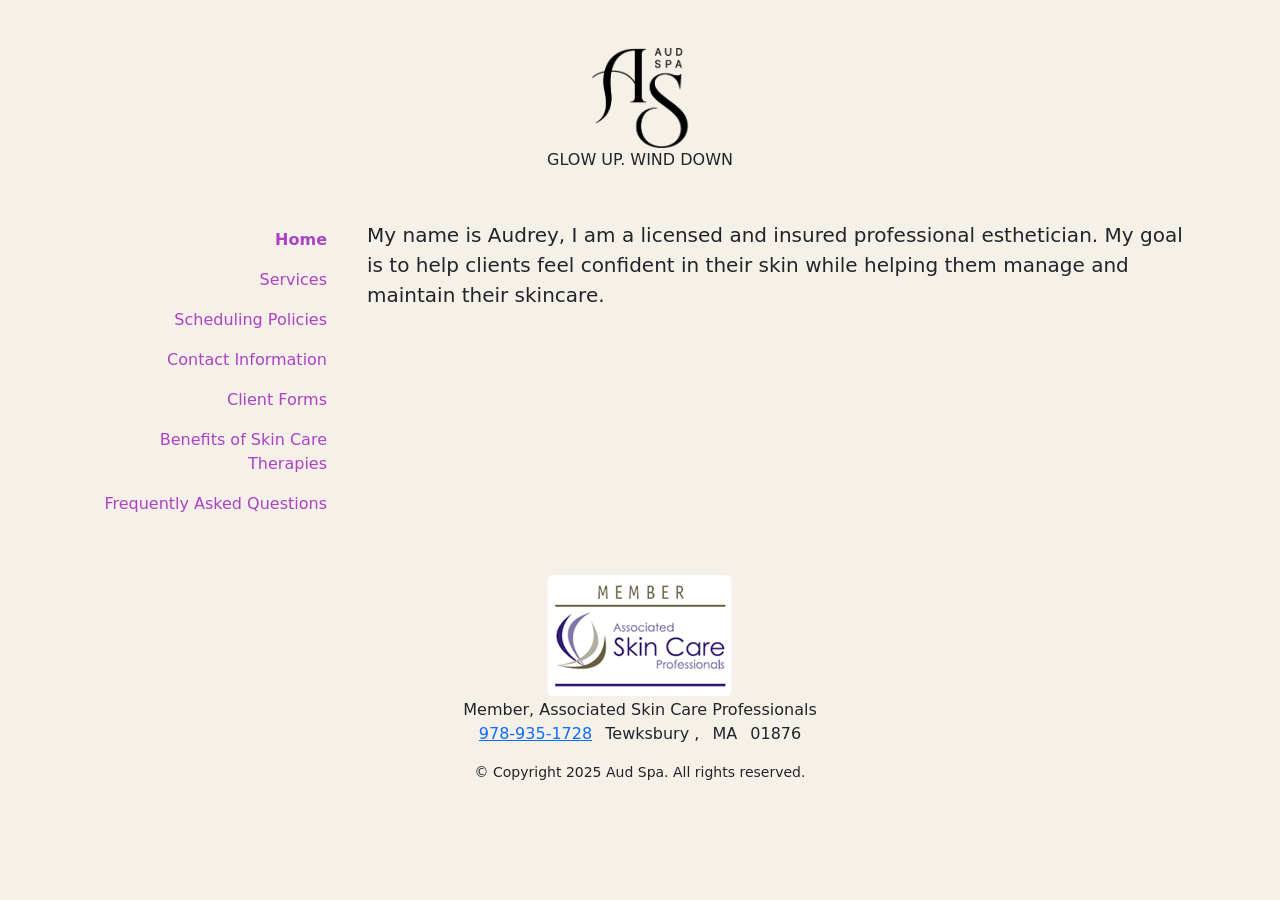
<file: index.html>
<html lang="en">
  <head>
    <meta charset="UTF-8">
    <link href="https://cdn.jsdelivr.net/npm/bootstrap@5.3.5/dist/css/bootstrap.min.css" rel="stylesheet" integrity="sha384-SgOJa3DmI69IUzQ2PVdRZhwQ+dy64/BUtbMJw1MZ8t5HZApcHrRKUc4W0kG879m7" crossorigin="anonymous">
    <link href="resources/css/bootstrap-preferences.css" rel="stylesheet"/>
    <title>AUD SPA</title>
  </head>
  <body>
    <!-- Header -->
    <div class="container text-center mt-5 mb-5">
      <img class="img-fluid" src="resources/images/aud-spa-logo.png" alt="Aud Spa Logo" height="100" width="100">
      <div>GLOW UP. WIND DOWN</div>
    </div>
    <div class="container">
      <div class="row">
        <!-- Nav -->
        <div class="col text-end">
          <ul class="nav flex-column">
            <li class="nav-item"><a class="nav-link active" aria-current="page" href="index.html">Home</a></li>
            <li class="nav-item"><a class="nav-link" href="HTML/services.html">Services</a></li>
            <li class="nav-item"><a class="nav-link" href="HTML/scheduling-policies.html">Scheduling Policies</a></li>
            <li class="nav-item"><a class="nav-link" href="HTML/contact-information.html">Contact Information</a></li>
            <li class="nav-item"><a class="nav-link" href="HTML/client-forms.html">Client Forms</a></li>
            <li class="nav-item"><a class="nav-link" href="HTML/benefits-of-skin-care-therapies.html">Benefits of Skin Care Therapies</a></li>
            <li class="nav-item"><a class="nav-link" href="HTML/faq.html">Frequently Asked Questions</a></li>
          </ul>
        </div>
        <!-- Content -->
        <div class="col-9">
          <p class="lead">My name is Audrey, I am a licensed and insured professional esthetician. My goal is to help clients feel confident in their skin while helping them manage and maintain their skincare.</p>
        </div>
      </div>
    </div>
    <!-- Footer -->
    <div class="container text-center mt-5 mb-5">
      <a href="http://www.ascpskincare.com" target="_blank"><img class="assoc-logo" src="resources/images/ascp-member-logo.png" alt="Associated Skincare Professionals"></a>
      <ul class="list-inline">
        <li>Member, Associated Skin Care Professionals</li>
        <li class="list-inline-item"><a href="tel:9789351728">978-935-1728</a></li>
        <li class="list-inline-item">Tewksbury ,</li>
        <li class="list-inline-item">MA</li>
        <li class="list-inline-item">01876</li>
      </ul>
      <div>
        <small>© Copyright 2025 Aud Spa. All rights reserved.</small>
      </div>
    </div>
    <script src="https://cdn.jsdelivr.net/npm/bootstrap@5.3.5/dist/js/bootstrap.bundle.min.js" integrity="sha384-k6d4wzSIapyDyv1kpU366/PK5hCdSbCRGRCMv+eplOQJWyd1fbcAu9OCUj5zNLiq" crossorigin="anonymous"></script>
  </body>
</html>
</file>
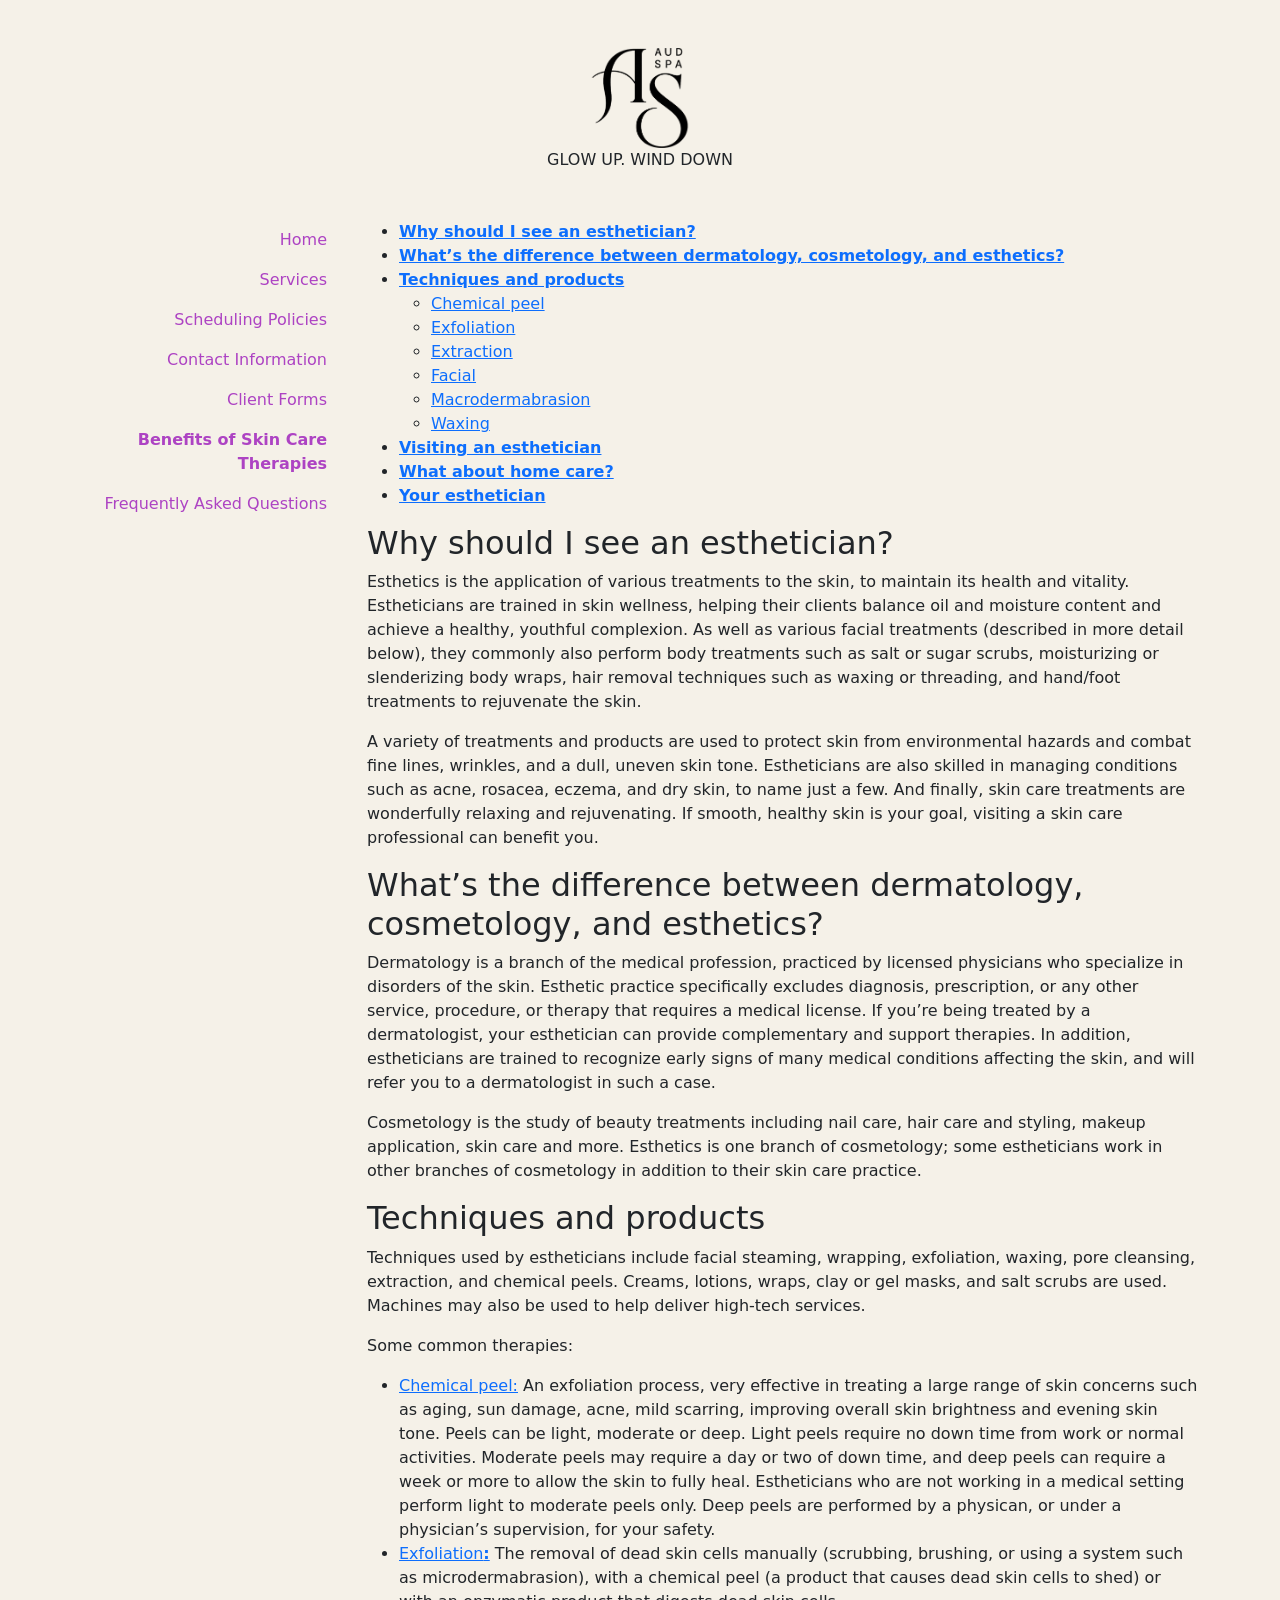
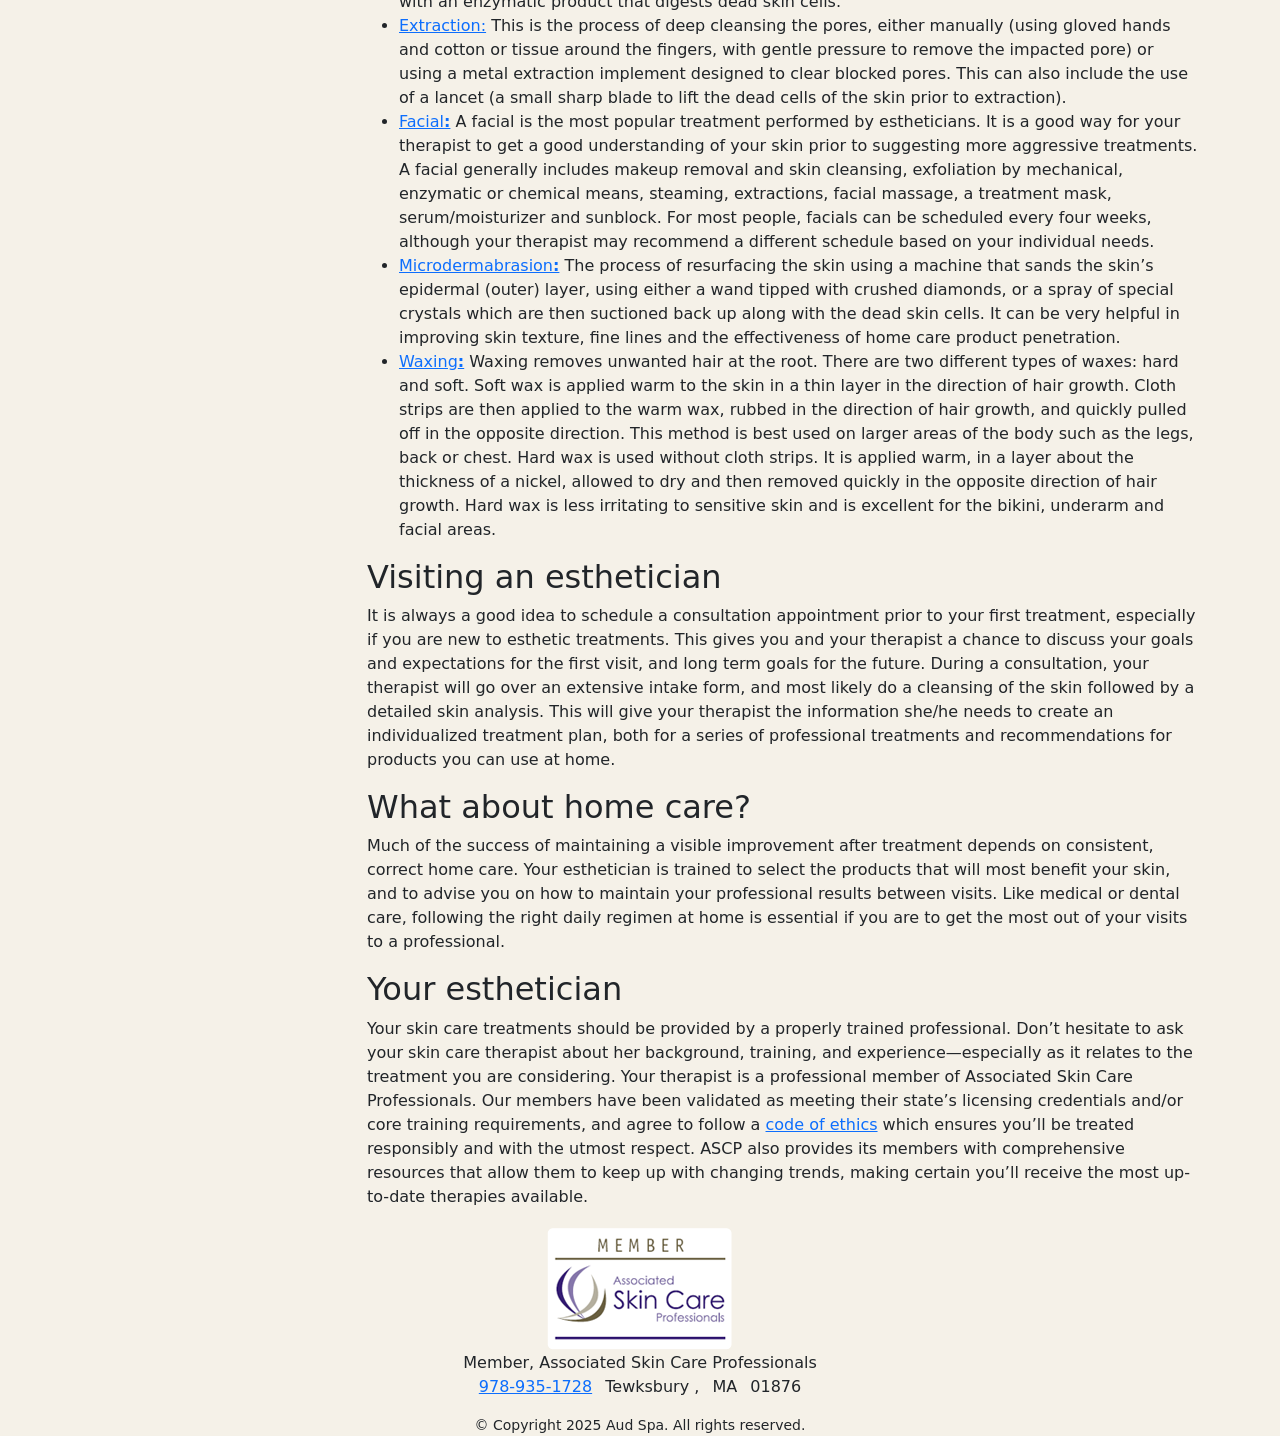
<file: HTML/benefits-of-skin-care-therapies.html>
<html lang="en">
  <head>
    <meta charset="UTF-8">
    <link href="https://cdn.jsdelivr.net/npm/bootstrap@5.3.5/dist/css/bootstrap.min.css" rel="stylesheet" integrity="sha384-SgOJa3DmI69IUzQ2PVdRZhwQ+dy64/BUtbMJw1MZ8t5HZApcHrRKUc4W0kG879m7" crossorigin="anonymous">
    <link href="../resources/css/bootstrap-preferences.css" rel="stylesheet"/>
    <title>AUD SPA - Benefits of Skin Care Therapies</title>
  </head>
  <body>
    <!-- Header -->
    <div class="container text-center mt-5 mb-5">
      <img class="img-fluid" src="../resources/images/aud-spa-logo.png" alt="Aud Spa Logo" height="100" width="100">
      <div>GLOW UP. WIND DOWN</div>
    </div>
    <div class="container">
      <div class="row">
        <!-- Nav -->
        <div class="col text-end">
          <nav>
            <ul class="nav flex-column">
              <li class="nav-item"><a class="nav-link" href="../index.html">Home</a></li>
              <li class="nav-item"><a class="nav-link" href="services.html">Services</a></li>
              <li class="nav-item"><a class="nav-link" href="scheduling-policies.html">Scheduling Policies</a></li>
              <li class="nav-item"><a class="nav-link" href="contact-information.html">Contact Information</a></li>
              <li class="nav-item"><a class="nav-link" href="client-forms.html">Client Forms</a></li>
              <li class="nav-item"><a class="nav-link active" aria-current="page" href="benefits-of-skin-care-therapies.html">Benefits of Skin Care Therapies</a></li>
              <li class="nav-item"><a class="nav-link" href="faq.html">Frequently Asked Questions</a></li>
            </ul>
          </nav>
        </div>
        <!-- Content -->
        <div class="col-9">
          <ul>
            <li><strong><a href="#1">Why should I see an esthetician?</a></strong></li>
            <li><strong><a href="#2">What’s the difference between dermatology, cosmetology, and esthetics?</a></strong></li>
            <li><strong><a href="#3">Techniques and products</a></strong>
              <ul>
                <li><a href="#3a">Chemical peel</a></li>
                <li><a href="#3b">Exfoliation</a></li>
                <li><a href="#3c">Extraction</a></li>
                <li><a href="#3d">Facial</a></li>
                <li><a href="#3e">Macrodermabrasion</a></li>
                <li><a href="#3f">Waxing</a></li>
              </ul>
            </li>
            <li><strong><a href="#4">Visiting an esthetician</a></strong></li>
            <li><strong><a href="#5">What about home care?</a></strong></li>
            <li><strong><a href="#6">Your esthetician</a></strong></li>
          </ul>
          <h2 id="1">Why should I see an esthetician?</h2>
          <p>Esthetics is the application of various treatments to the skin, to maintain its health and vitality. Estheticians are trained in skin wellness, helping their clients balance oil and moisture content and achieve a healthy, youthful complexion. As well as various facial treatments (described in more detail below), they commonly also perform body treatments such as salt or sugar scrubs, moisturizing or slenderizing body wraps, hair removal techniques such as waxing or threading, and hand/foot treatments to rejuvenate the skin.</p>
          <p>A variety of treatments and products are used to protect skin from environmental hazards and combat fine lines, wrinkles, and a dull, uneven skin tone. Estheticians are also skilled in managing conditions such as acne, rosacea, eczema, and dry skin, to name just a few. And finally, skin care treatments are wonderfully relaxing and rejuvenating. If smooth, healthy skin is your goal, visiting a skin care professional can benefit you.</p>
          <h2 id="2">What’s the difference between dermatology, cosmetology, and esthetics?</h2>
          <p>Dermatology is a branch of the medical profession, practiced by licensed physicians who specialize in disorders of the skin. Esthetic practice specifically excludes diagnosis, prescription, or any other service, procedure, or therapy that requires a medical license. If you’re being treated by a dermatologist, your esthetician can provide complementary and support therapies. In addition, estheticians are trained to recognize early signs of many medical conditions affecting the skin, and will refer you to a dermatologist in such a case.</p>
          <p>Cosmetology is the study of beauty treatments including nail care, hair care and styling, makeup application, skin care and more. Esthetics is one branch of cosmetology; some estheticians work in other branches of cosmetology in addition to their skin care practice.</p>
          <h2 id="3">Techniques and products</h2>
          <p>Techniques used by estheticians include facial steaming, wrapping, exfoliation, waxing, pore cleansing, extraction, and chemical peels. Creams, lotions, wraps, clay or gel masks, and salt scrubs are used. Machines may also be used to help deliver high-tech services.</p>
          <p>Some common therapies:</p>
          <ul>
          <li id="3a"><a href="https://www.ascpskincare.com/media/consumer_education_chemical_peels.php" target="_blank">Chemical peel:</a> An exfoliation process, very effective in treating a large range of skin concerns such as aging, sun damage, acne, mild scarring, improving overall skin brightness and evening skin tone. Peels can be light, moderate or deep. Light peels require no down time from work or normal activities. Moderate peels may require a day or two of down time, and deep peels can require a week or more to allow the skin to fully heal. Estheticians who are not working in a medical setting perform light to moderate peels only. Deep peels are performed by a physican, or under a physician’s supervision, for your safety.</li>
          <li id="3b"><a href="https://www.ascpskincare.com/media/consumer_education_exfoliation.php" target="_blank">Exfoliation<strong>:</strong></a> The removal of dead skin cells manually (scrubbing, brushing, or using a system such as microdermabrasion), with a chemical peel (a product that causes dead skin cells to shed) or with an enzymatic product that digests dead skin cells.</li>
          <li id="3c"><a href="https://www.ascpskincare.com/media/consumer_education_extractions.php" target="_blank">Extraction:</a> This is the process of deep cleansing the pores, either manually (using gloved hands and cotton or tissue around the fingers, with gentle pressure to remove the impacted pore) or using a metal extraction implement designed to clear blocked pores. This can also include the use of a lancet (a small sharp blade to lift the dead cells of the skin prior to extraction).</li>
          <li id="3d"><a href="https://www.ascpskincare.com/media/consumer_education_facials.php" target="_blank">Facial<strong>:</strong></a> A facial is the most popular treatment performed by estheticians. It is a good way for your therapist to get a good understanding of your skin prior to suggesting more aggressive treatments. A facial generally includes makeup removal and skin cleansing, exfoliation by mechanical, enzymatic or chemical means, steaming, extractions, facial massage, a treatment mask, serum/moisturizer and sunblock. For most people, facials can be scheduled every four weeks, although your therapist may recommend a different schedule based on your individual needs.</li>
          <li id="3e"><a href="https://www.ascpskincare.com/media/consumer_education_microdermabrasion.php" target="_blank">Microdermabrasion<strong>:</strong></a> The process of resurfacing the skin using a machine that sands the skin’s epidermal (outer) layer, using either a wand tipped with crushed diamonds, or a spray of special crystals which are then suctioned back up along with the dead skin cells. It can be very helpful in improving skin texture, fine lines and the effectiveness of home care product penetration.</li>
          <li id="3f"><a href="https://www.ascpskincare.com/media/consumer_education_waxing.php" target="_blank">Waxing<strong>:</strong></a> Waxing removes unwanted hair at the root. There are two different types of waxes: hard and soft. Soft wax is applied warm to the skin in a thin layer in the direction of hair growth. Cloth strips are then applied to the warm wax, rubbed in the direction of hair growth, and quickly pulled off in the opposite direction. This method is best used on larger areas of the body such as the legs, back or chest. Hard wax is used without cloth strips. It is applied warm, in a layer about the thickness of a nickel, allowed to dry and then removed quickly in the opposite direction of hair growth. Hard wax is less irritating to sensitive skin and is excellent for the bikini, underarm and facial areas.</li>
          </ul>
          <h2 id="4">Visiting an esthetician</h2>
          <p>It is always a good idea to schedule a consultation appointment prior to your first treatment, especially if you are new to esthetic treatments. This gives you and your therapist a chance to discuss your goals and expectations for the first visit, and long term goals for the future. During a consultation, your therapist will go over an extensive intake form, and most likely do a cleansing of the skin followed by a detailed skin analysis. This will give your therapist the information she/he needs to create an individualized treatment plan, both for a series of professional treatments and recommendations for products you can use at home.</p>
          <h2 id="5">What about home care?</h2>
          <p>Much of the success of maintaining a visible improvement after treatment depends on consistent, correct home care. Your esthetician is trained to select the products that will most benefit your skin, and to advise you on how to maintain your professional results between visits. Like medical or dental care, following the right daily regimen at home is essential if you are to get the most out of your visits to a professional.</p>
          <h2 id="6">Your esthetician</h2>
          <p>Your skin care treatments should be provided by a properly trained professional. Don’t hesitate to ask your skin care therapist about her background, training, and experience—especially as it relates to the treatment you are considering. Your therapist is a professional member of Associated Skin Care Professionals. Our members have been validated as meeting their state’s licensing credentials and/or core training requirements, and agree to follow a <a href="https://www.ascpskincare.com/about/code_of_ethics.php" target="_blank">code of ethics</a> which ensures you’ll be treated responsibly and with the utmost respect. ASCP also provides its members with comprehensive resources that allow them to keep up with changing trends, making certain you’ll receive the most up-to-date therapies available.</p>
        </div>
      </div>
    </div>
    <!-- Footer -->
    <div class="container text-center">
      <a href="http://www.ascpskincare.com" target="_blank"><img class="assoc-logo" src="../resources/images/ascp-member-logo.png" alt="Associated Skincare Professionals"></a>
      <ul class="list-inline">
        <li>Member, Associated Skin Care Professionals</li>
        <li class="list-inline-item"><a href="tel:9789351728">978-935-1728</a></li>
        <li class="list-inline-item">Tewksbury ,</li>
        <li class="list-inline-item">MA</li>
        <li class="list-inline-item">01876</li>
      </ul>
      <div>
        <small>© Copyright 2025 Aud Spa. All rights reserved.</small>
      </div>
    </div>
    <script src="https://cdn.jsdelivr.net/npm/bootstrap@5.3.5/dist/js/bootstrap.bundle.min.js" integrity="sha384-k6d4wzSIapyDyv1kpU366/PK5hCdSbCRGRCMv+eplOQJWyd1fbcAu9OCUj5zNLiq" crossorigin="anonymous"></script>
  </body>
</html>
</file>
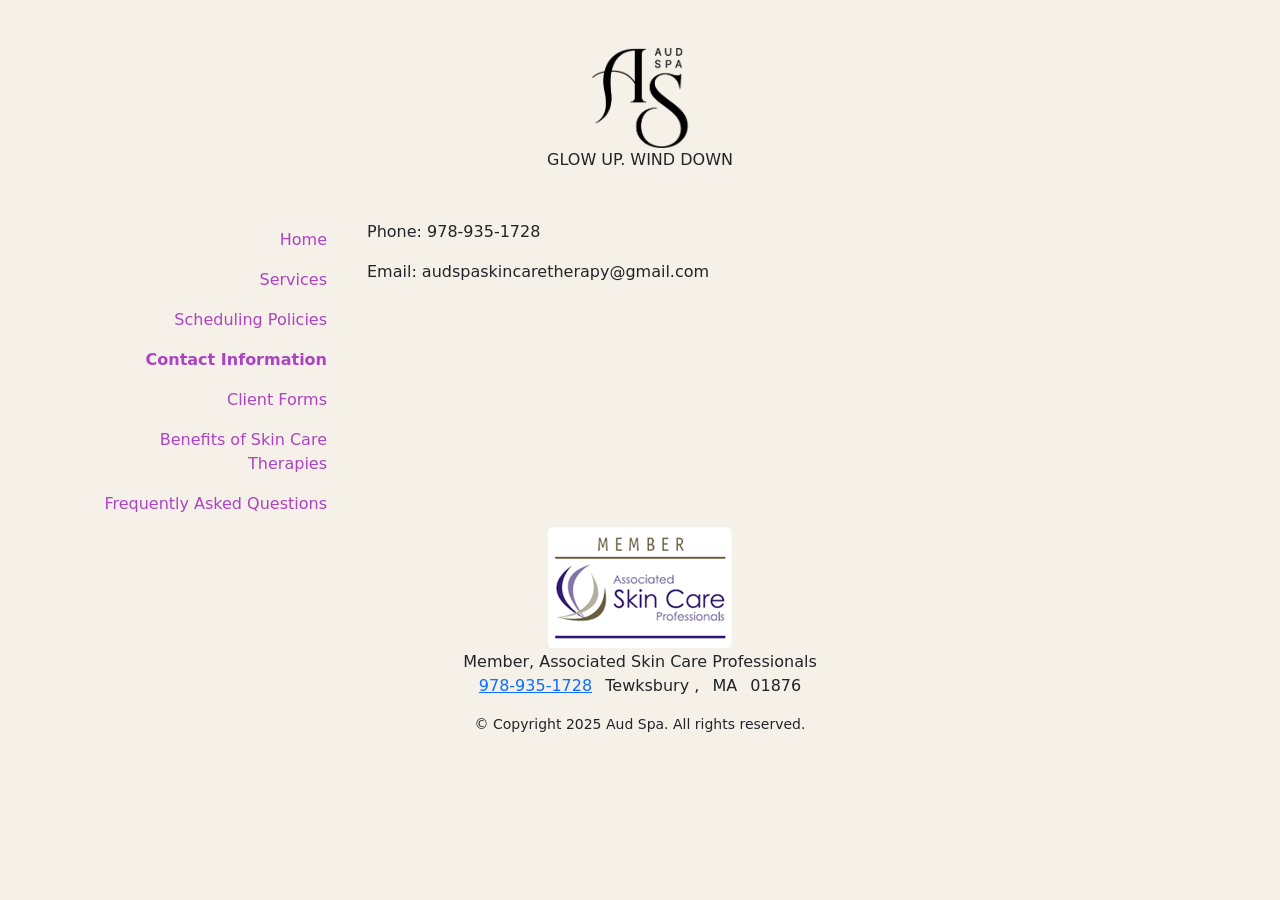
<file: HTML/contact-information.html>
<html lang="en">
  <head>
    <meta charset="UTF-8">
    <link href="https://cdn.jsdelivr.net/npm/bootstrap@5.3.5/dist/css/bootstrap.min.css" rel="stylesheet" integrity="sha384-SgOJa3DmI69IUzQ2PVdRZhwQ+dy64/BUtbMJw1MZ8t5HZApcHrRKUc4W0kG879m7" crossorigin="anonymous">
    <link href="../resources/css/bootstrap-preferences.css" rel="stylesheet"/>
    <title>AUD SPA - Contact Information</title>
  </head>
  <body>
    <!-- Header -->
    <div class="container text-center mt-5 mb-5">
      <img class="img-fluid" src="../resources/images/aud-spa-logo.png" alt="Aud Spa Logo" height="100" width="100">
      <div>GLOW UP. WIND DOWN</div>
    </div>
    <div class="container">
      <div class="row">
        <!-- Nav -->
        <div class="col text-end">
          <nav>
            <ul class="nav flex-column">
              <li class="nav-item"><a class="nav-link" href="../index.html">Home</a></li>
              <li class="nav-item"><a class="nav-link" href="services.html">Services</a></li>
              <li class="nav-item"><a class="nav-link" href="scheduling-policies.html">Scheduling Policies</a></li>
              <li class="nav-item"><a class="nav-link active" aria-current="page" href="contact-information.html">Contact Information</a></li>
              <li class="nav-item"><a class="nav-link" href="client-forms.html">Client Forms</a></li>
              <li class="nav-item"><a class="nav-link" href="benefits-of-skin-care-therapies.html">Benefits of Skin Care Therapies</a></li>
              <li class="nav-item"><a class="nav-link" href="faq.html">Frequently Asked Questions</a></li>
            </ul>
          </nav>
        </div>
        <!-- Content -->
        <div class="col-9">
          <p>Phone: 978-935-1728</p>
          <p>Email: audspaskincaretherapy@gmail.com</p>
        </div>
      </div>
    </div>
    <!-- Footer -->
    <div class="container text-center">
      <a href="http://www.ascpskincare.com" target="_blank"><img class="assoc-logo" src="../resources/images/ascp-member-logo.png" alt="Associated Skincare Professionals"></a>
      <ul class="list-inline">
        <li>Member, Associated Skin Care Professionals</li>
        <li class="list-inline-item"><a href="tel:9789351728">978-935-1728</a></li>
        <li class="list-inline-item">Tewksbury ,</li>
        <li class="list-inline-item">MA</li>
        <li class="list-inline-item">01876</li>
      </ul>
      <div>
        <small>© Copyright 2025 Aud Spa. All rights reserved.</small>
      </div>
    </div>
    <script src="https://cdn.jsdelivr.net/npm/bootstrap@5.3.5/dist/js/bootstrap.bundle.min.js" integrity="sha384-k6d4wzSIapyDyv1kpU366/PK5hCdSbCRGRCMv+eplOQJWyd1fbcAu9OCUj5zNLiq" crossorigin="anonymous"></script>
  </body>
</html>
</file>
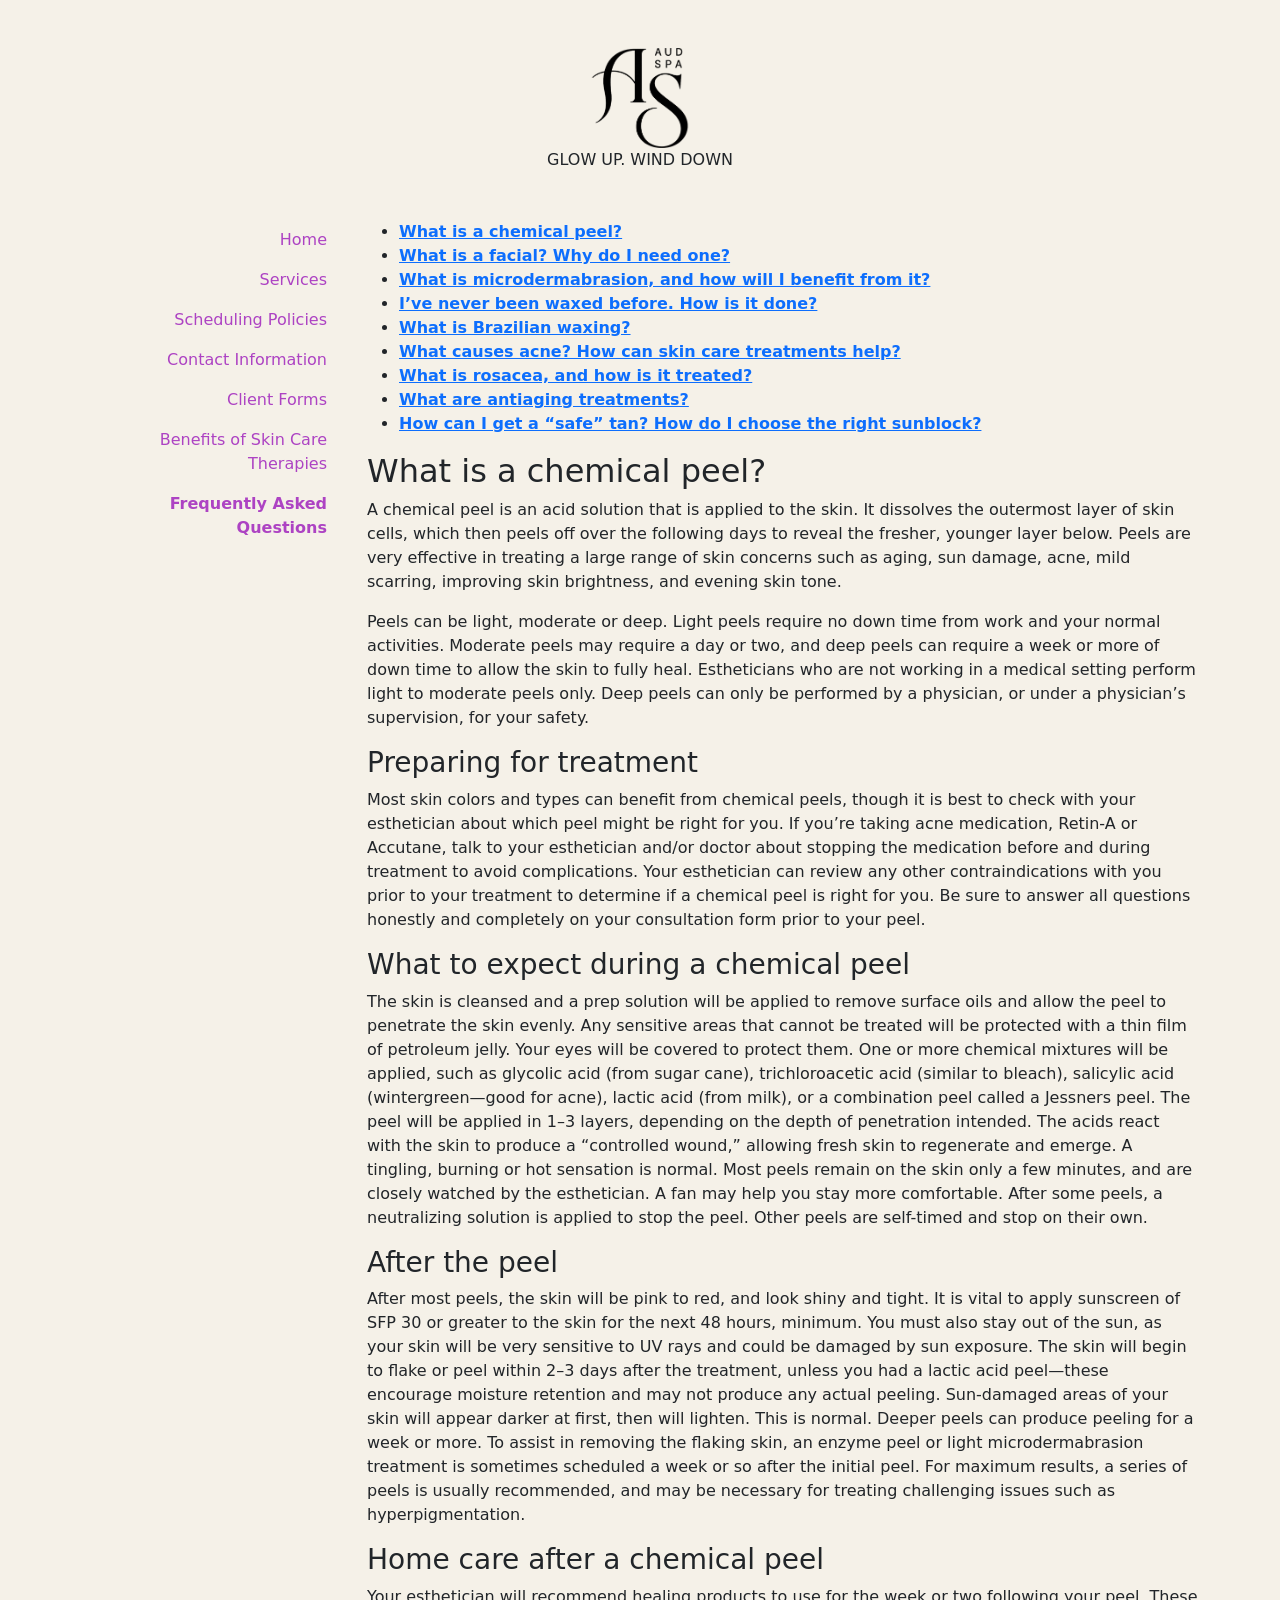
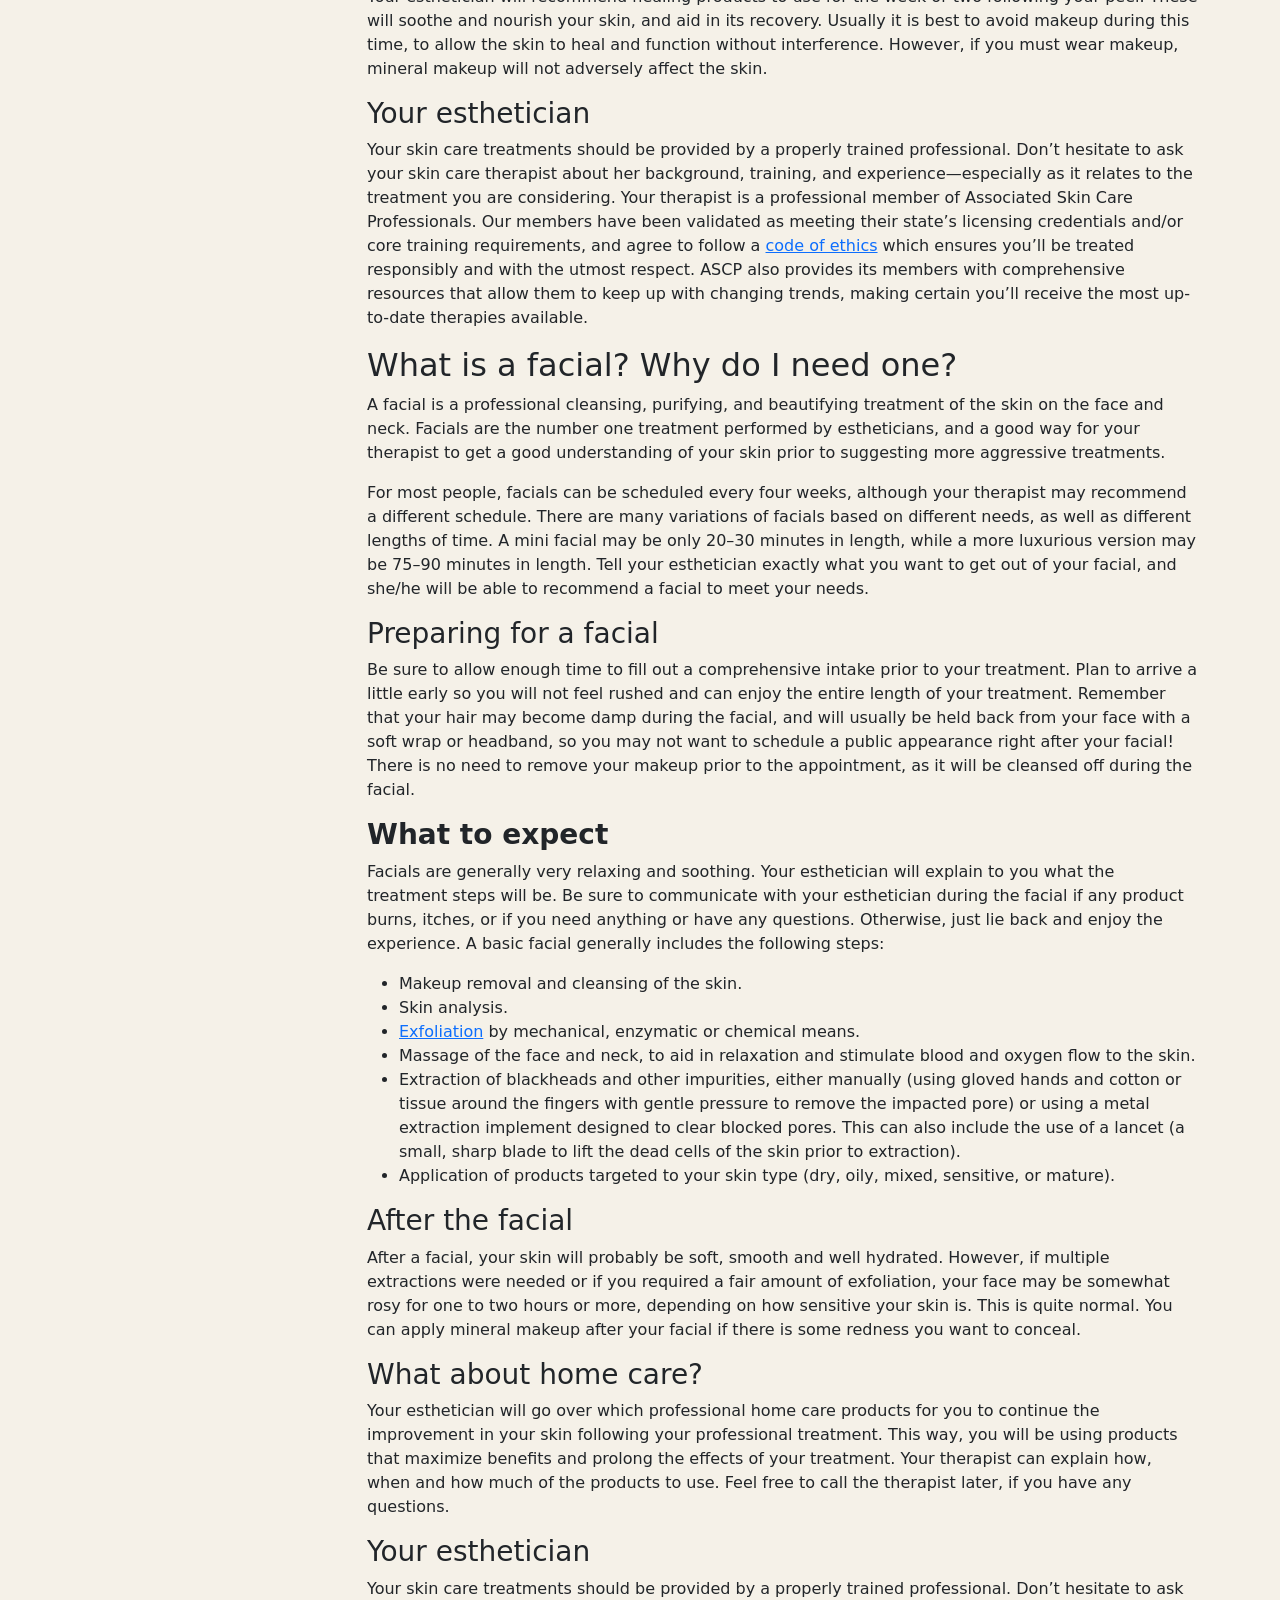
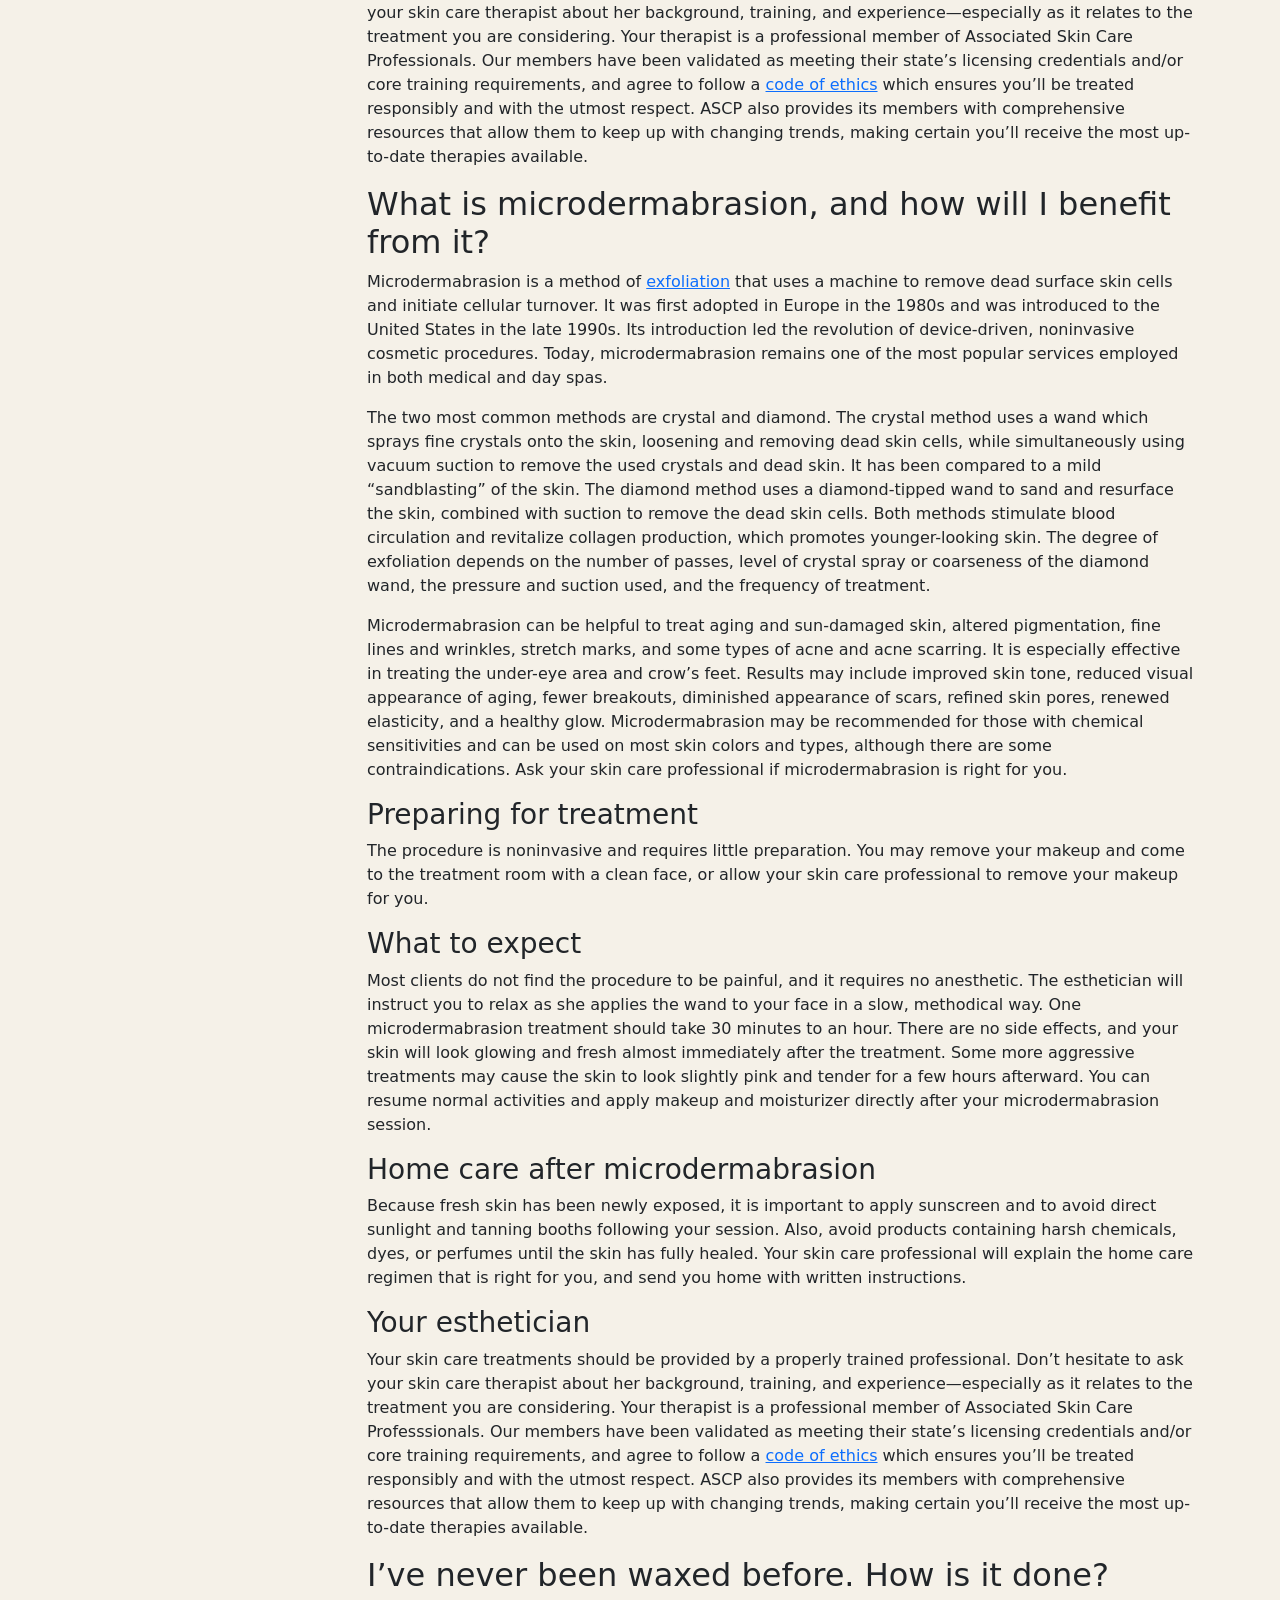
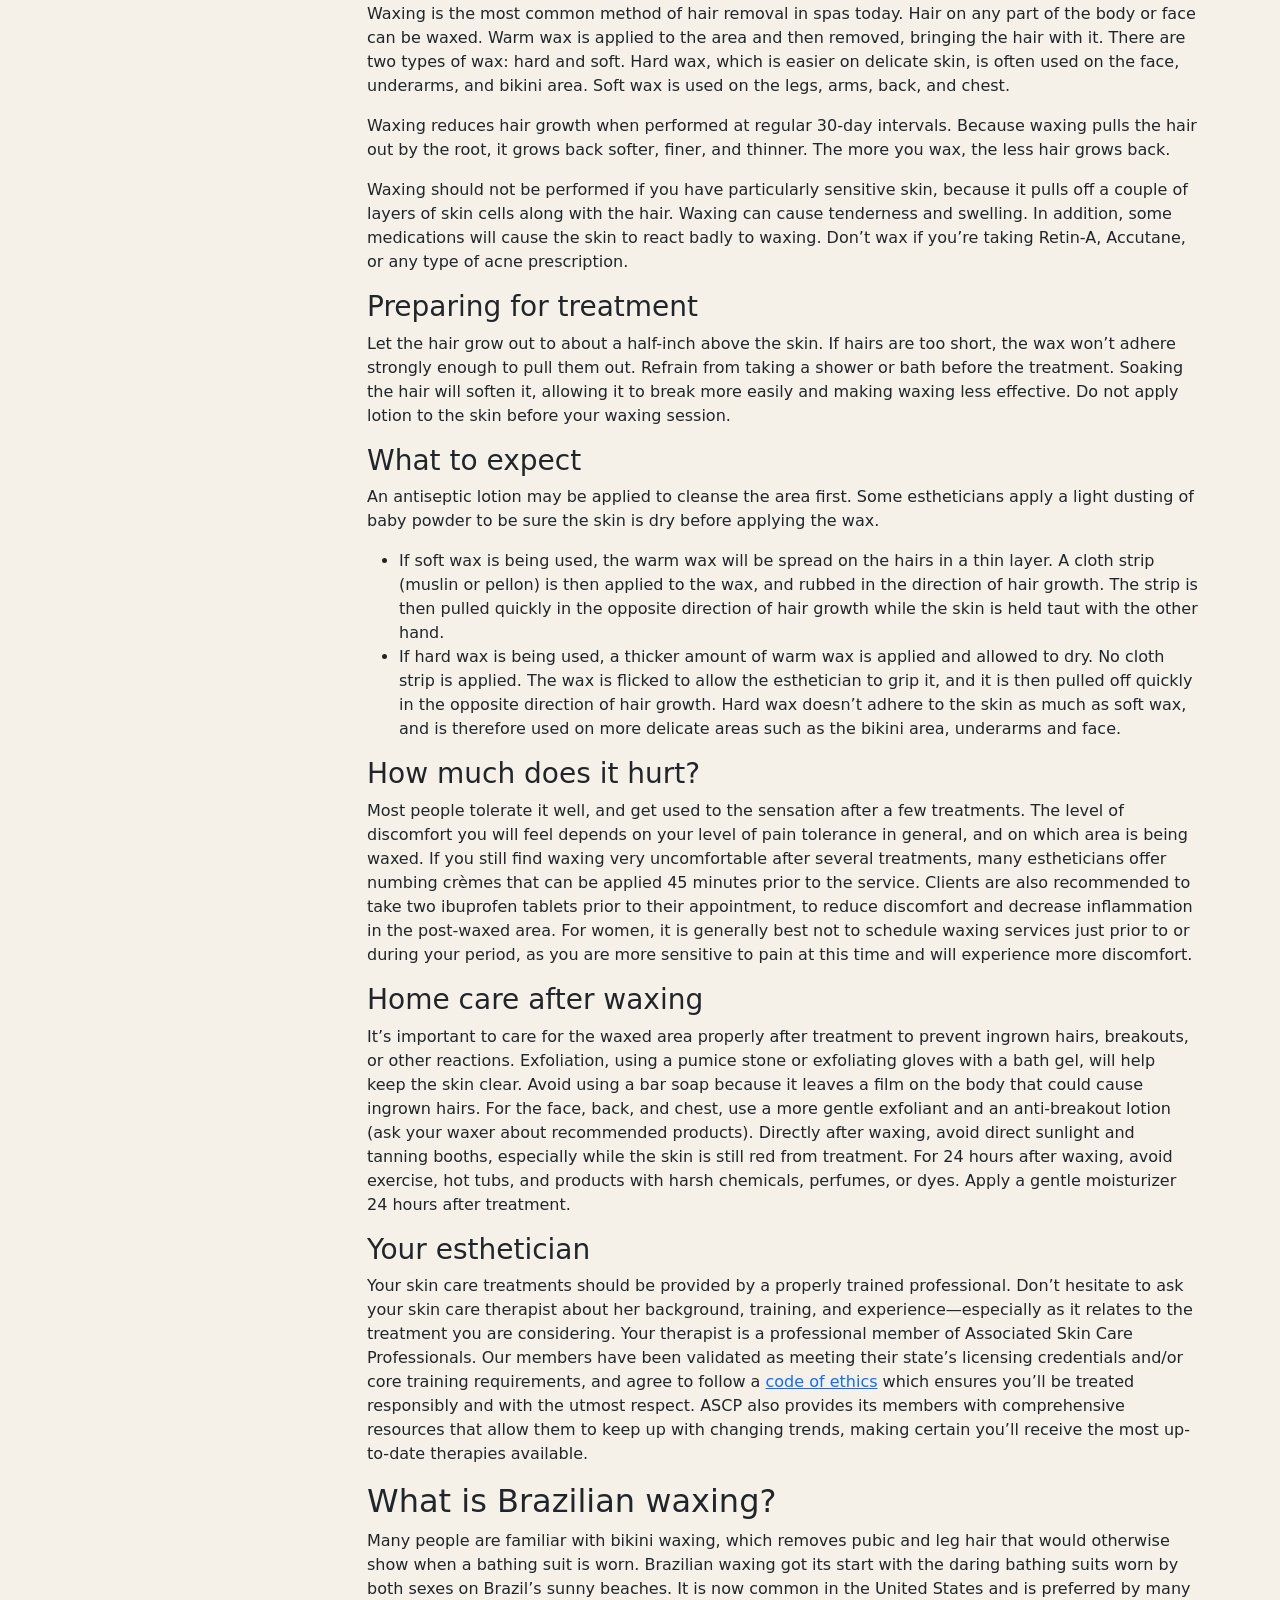
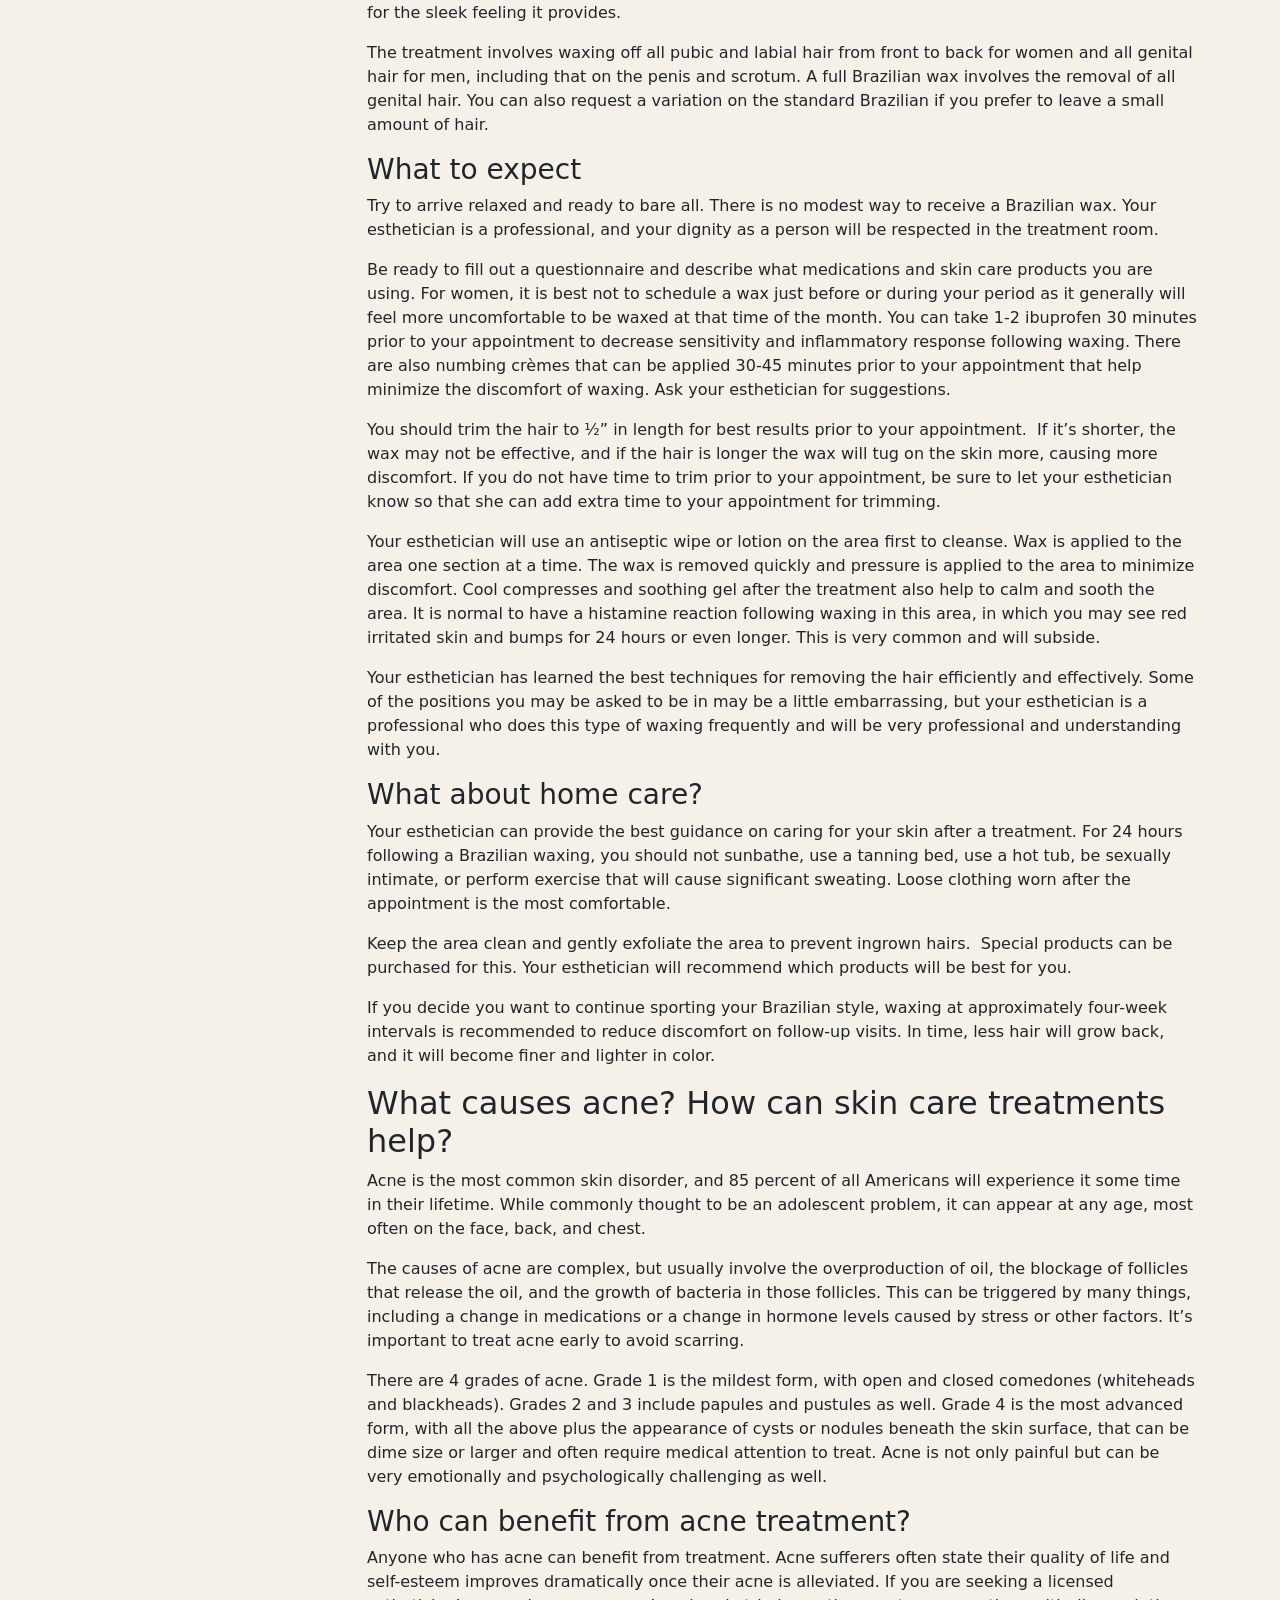
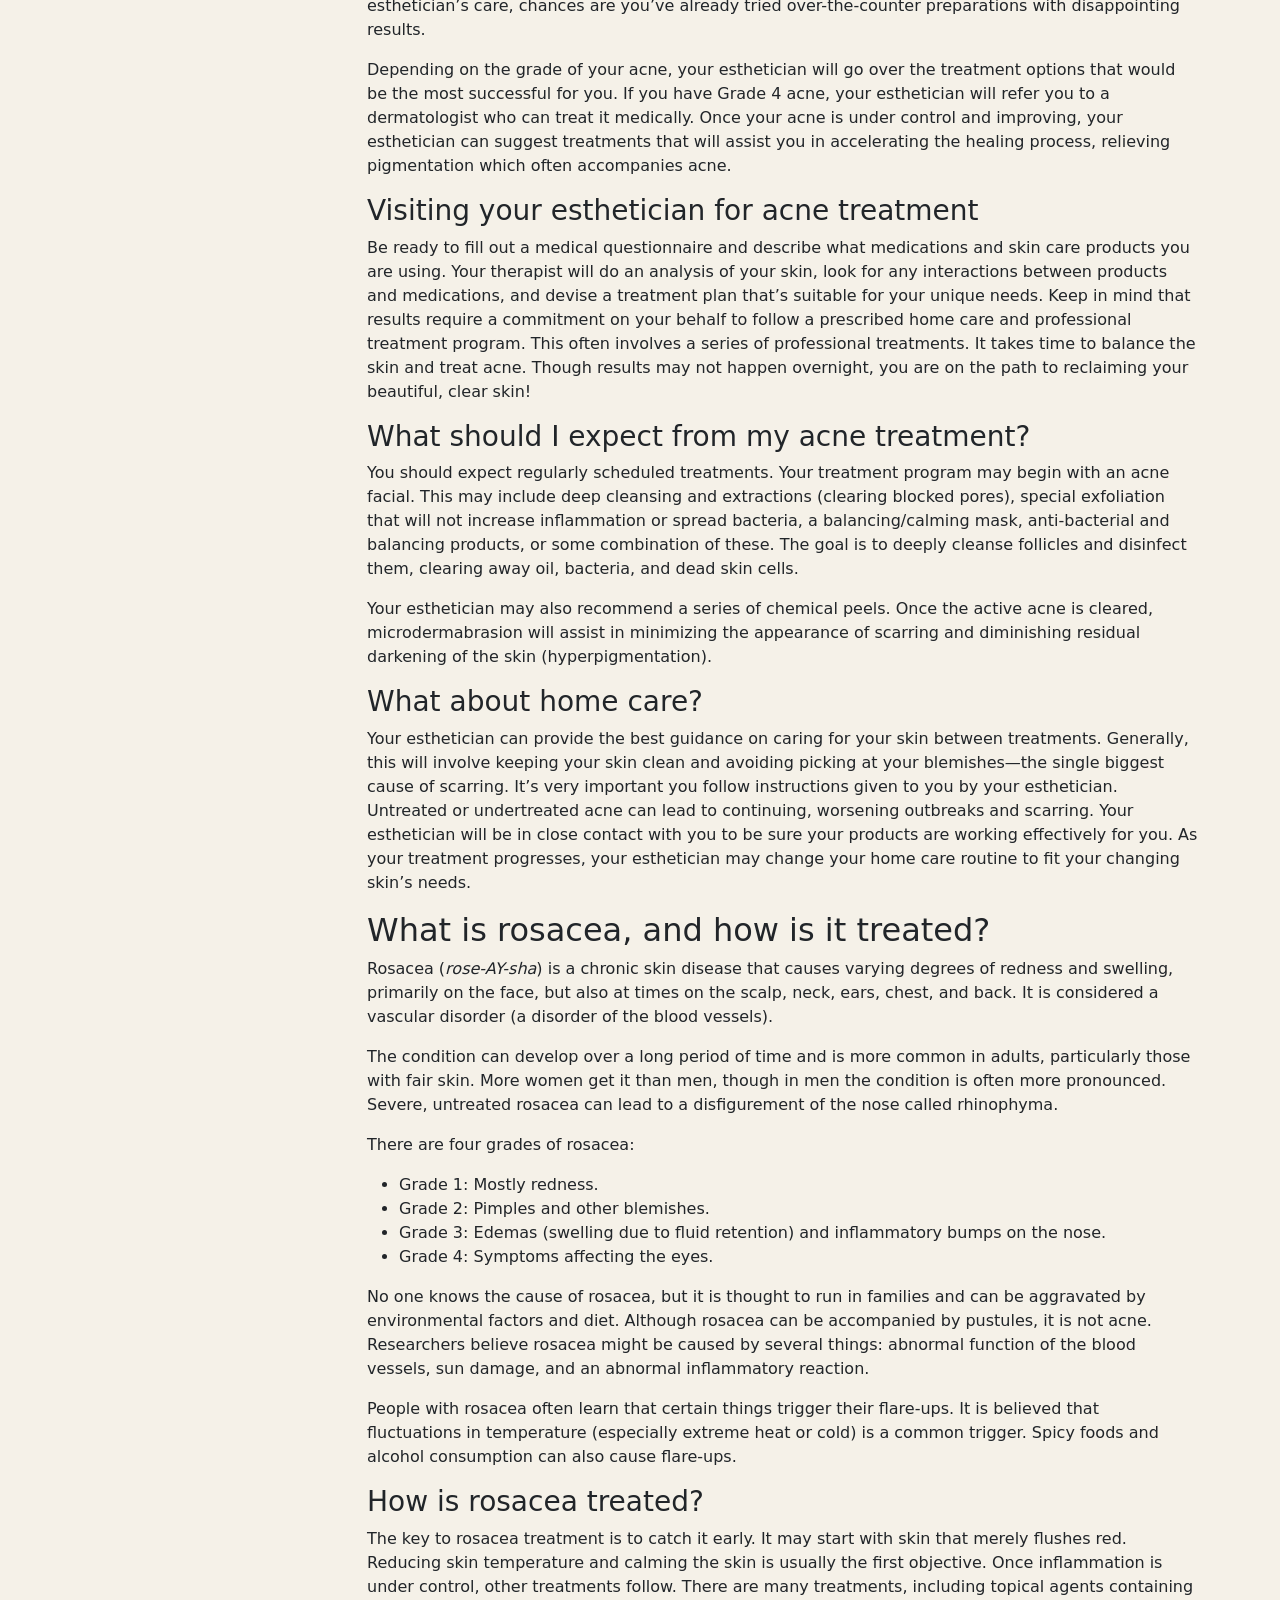
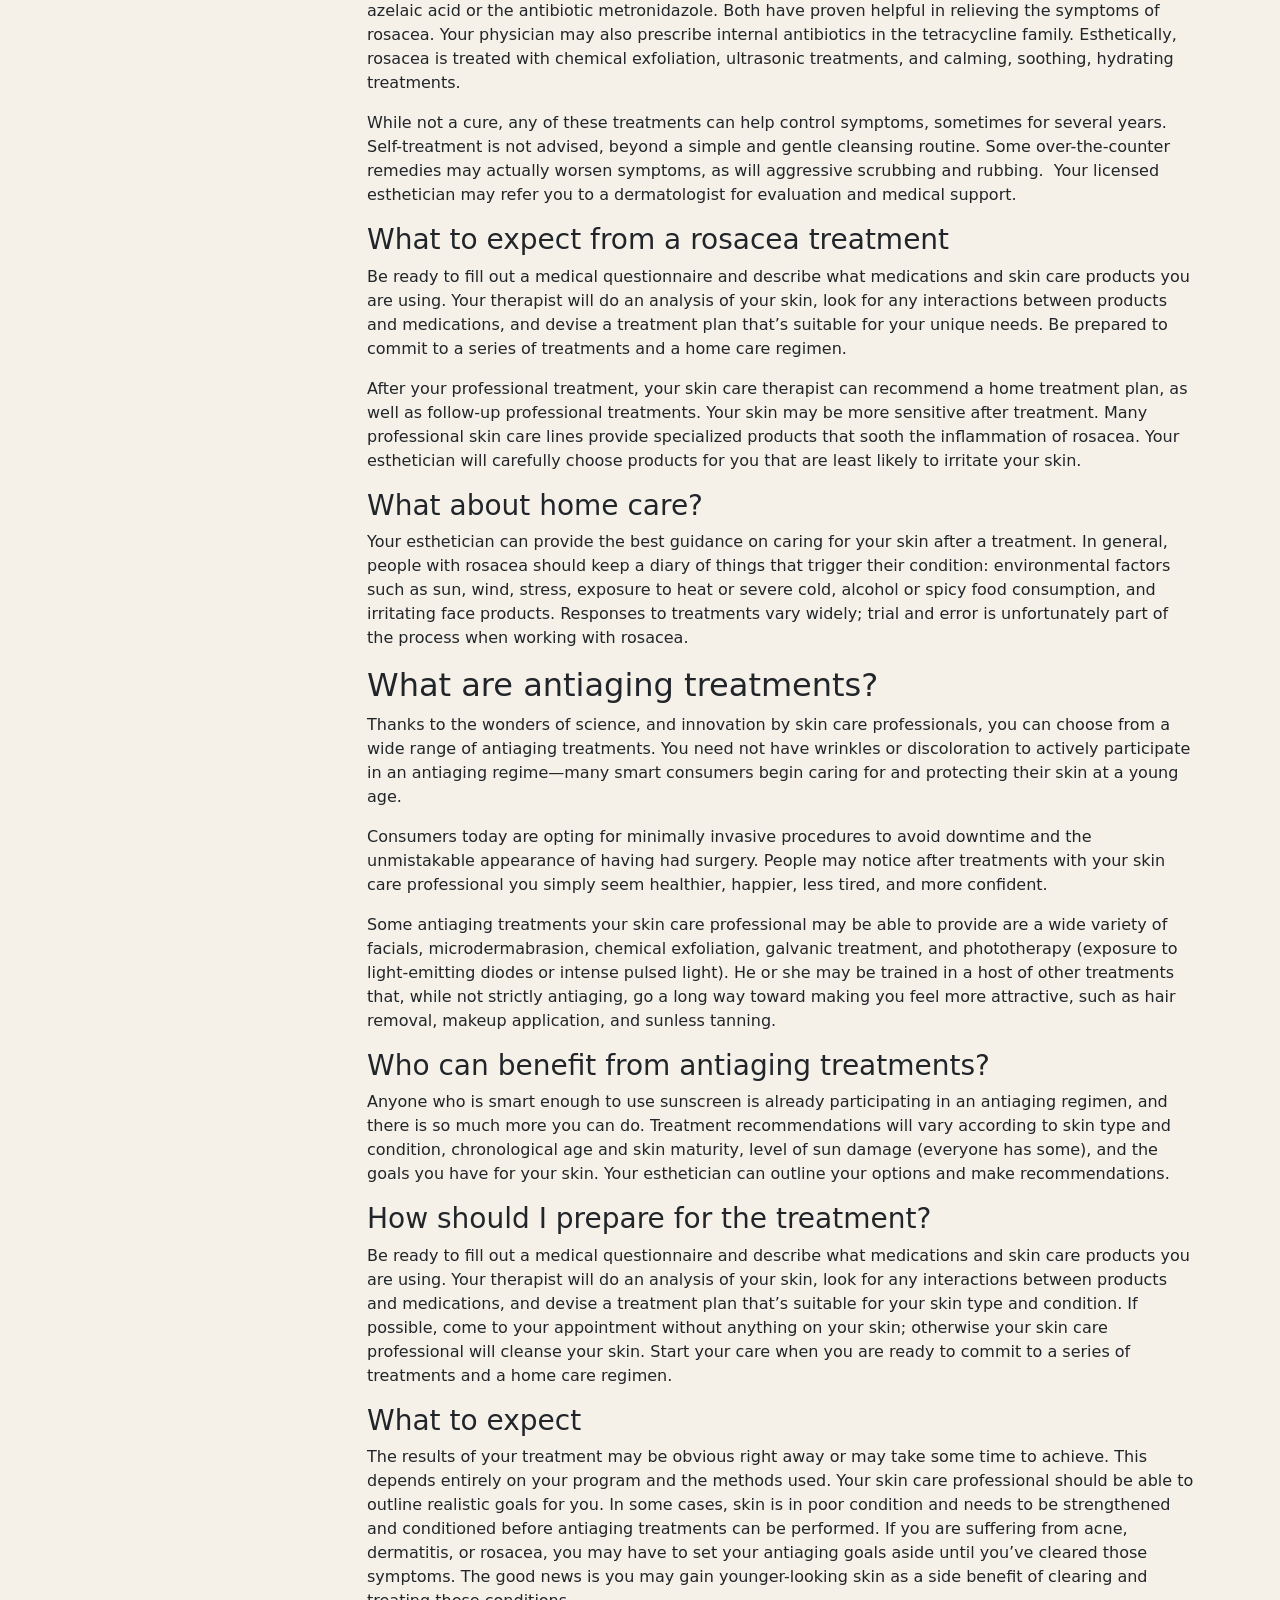
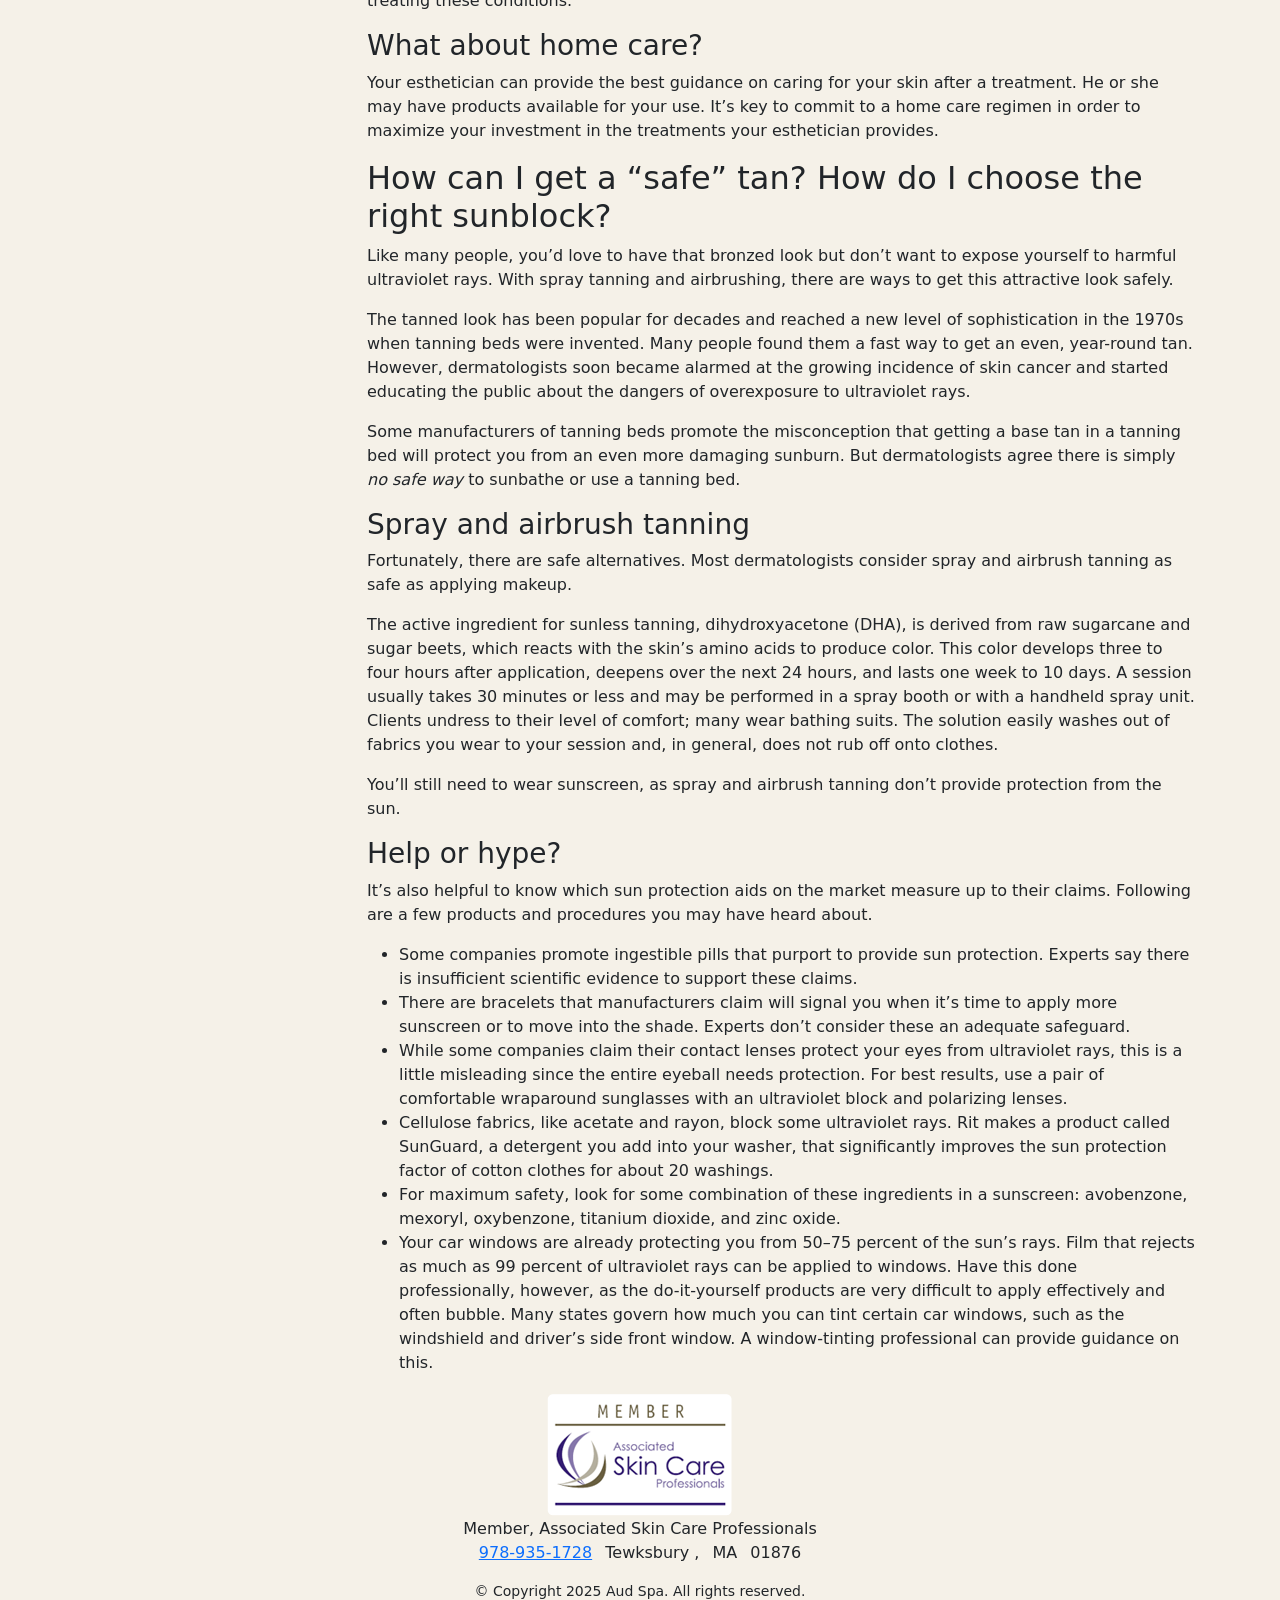
<file: HTML/faq.html>
<html lang="en">
  <head>
    <meta charset="UTF-8">
    <link href="https://cdn.jsdelivr.net/npm/bootstrap@5.3.5/dist/css/bootstrap.min.css" rel="stylesheet" integrity="sha384-SgOJa3DmI69IUzQ2PVdRZhwQ+dy64/BUtbMJw1MZ8t5HZApcHrRKUc4W0kG879m7" crossorigin="anonymous">
    <link href="../resources/css/bootstrap-preferences.css" rel="stylesheet"/>
    <title>AUD SPA - Frequently Asked Questions</title>
  </head>
  <body>
    <!-- Header -->
    <div class="container text-center mt-5 mb-5">
      <img class="img-fluid" src="../resources/images/aud-spa-logo.png" alt="Aud Spa Logo" height="100" width="100">
      <div>GLOW UP. WIND DOWN</div>
    </div>
    <div class="container">
      <div class="row">
        <!-- Nav -->
        <div class="col text-end">
          <nav>
            <ul class="nav flex-column">
              <li class="nav-item"><a class="nav-link" href="../index.html">Home</a></li>
              <li class="nav-item"><a class="nav-link" href="services.html">Services</a></li>
              <li class="nav-item"><a class="nav-link" href="scheduling-policies.html">Scheduling Policies</a></li>
              <li class="nav-item"><a class="nav-link" href="contact-information.html">Contact Information</a></li>
              <li class="nav-item"><a class="nav-link" href="client-forms.html">Client Forms</a></li>
              <li class="nav-item"><a class="nav-link" href="benefits-of-skin-care-therapies.html">Benefits of Skin Care Therapies</a></li>
              <li class="nav-item"><a class="nav-link active" aria-current="page" href="faq.html">Frequently Asked Questions</a></li>
            </ul>
          </nav>
        </div>
        <!-- Content -->
        <div class="col-9">
          <ul>
            <li><strong><a href="#chemicalpeel">What is a chemical peel?</a></strong></li>
            <li><strong><a href="#facial">What is a facial? Why do I need one?</a></strong></li>
            <li><strong><a href="#microdermabrasion">What is microdermabrasion, and how will I benefit from it?</a></strong></li>
            <li><strong><a href="#waxing">I’ve never been waxed before. How is it done?</a></strong></li>
            <li><strong><a href="#brazilian">What is Brazilian waxing?</a></strong></li>
            <li><strong><a href="#acne">What causes acne? How can skin care treatments help?</a></strong></li>
            <li><strong><a href="#rosacea">What is rosacea, and how is it treated?</a></strong></li>
            <li><strong><a href="#antiaging">What are antiaging treatments?</a></strong></li>
            <li><strong><a href="#safetan">How can I get a “safe” tan? How do I choose the right sunblock?</a></strong></li>
          </ul>
          <h2 id="chemicalpeel">What is a chemical peel?</h2>
          <p>A chemical peel is an acid solution that is applied to the skin. It dissolves the outermost layer of skin cells, which then peels off over the following days to reveal the fresher, younger layer below. Peels are very effective in treating a large range of skin concerns such as aging, sun damage, acne, mild scarring, improving skin brightness, and evening skin tone.</p>
          <p>Peels can be light, moderate or deep. Light peels require no down time from work and your normal activities. Moderate peels may require a day or two, and deep peels can require a week or more of down time to allow the skin to fully heal. Estheticians who are not working in a medical setting perform light to moderate peels only. Deep peels can only be performed by a physician, or under a physician’s supervision, for your safety.</p>
          <h3>Preparing for treatment</h3>
          <p>Most skin colors and types can benefit from chemical peels, though it is best to check with your esthetician about which peel might be right for you. If you’re taking acne medication, Retin-A or Accutane, talk to your esthetician and/or doctor about stopping the medication before and during treatment to avoid complications. Your esthetician can review any other contraindications with you prior to your treatment to determine if a chemical peel is right for you. Be sure to answer all questions honestly and completely on your consultation form prior to your peel.</p>
          <h3>What to expect during a chemical peel</h3>
          <p>The skin is cleansed and a prep solution will be applied to remove surface oils and allow the peel to penetrate the skin evenly. Any sensitive areas that cannot be treated will be protected with a thin film of petroleum jelly. Your eyes will be covered to protect them. One or more chemical mixtures will be applied, such as glycolic acid (from sugar cane), trichloroacetic acid (similar to bleach), salicylic acid (wintergreen—good for acne), lactic acid (from milk), or a combination peel called a Jessners peel. The peel will be applied in 1–3 layers, depending on the depth of penetration intended. The acids react with the skin to produce a “controlled wound,” allowing fresh skin to regenerate and emerge. A tingling, burning or hot sensation is normal. Most peels remain on the skin only a few minutes, and are closely watched by the esthetician. A fan may help you stay more comfortable. After some peels, a neutralizing solution is applied to stop the peel. Other peels are self-timed and stop on their own.</p>
          <h3>After the peel</h3>
          <p>After most peels, the skin will be pink to red, and look shiny and tight. It is vital to apply sunscreen of SFP 30 or greater to the skin for the next 48 hours, minimum. You must also stay out of the sun, as your skin will be very sensitive to UV rays and could be damaged by sun exposure. The skin will begin to flake or peel within 2–3 days after the treatment, unless you had a lactic acid peel—these encourage moisture retention and may not produce any actual peeling. Sun-damaged areas of your skin will appear darker at first, then will lighten. This is normal. Deeper peels can produce peeling for a week or more. To assist in removing the flaking skin, an enzyme peel or light microdermabrasion treatment is sometimes scheduled a week or so after the initial peel. For maximum results, a series of peels is usually recommended, and may be necessary for treating challenging issues such as hyperpigmentation.</p>
          <h3>Home care after a chemical peel</h3>
          <p>Your esthetician will recommend healing products to use for the week or two following your peel. These will soothe and nourish your skin, and aid in its recovery. Usually it is best to avoid makeup during this time, to allow the skin to heal and function without interference. However, if you must wear makeup, mineral makeup will not adversely affect the skin.</p>
          <h3>Your esthetician</h3>
          <p>Your skin care treatments should be provided by a properly trained professional. Don’t hesitate to ask your skin care therapist about her background, training, and experience—especially as it relates to the treatment you are considering. Your therapist is a professional member of Associated Skin Care Professionals. Our members have been validated as meeting their state’s licensing credentials and/or core training requirements, and agree to follow a <a href="https://www.ascpskincare.com/about/code_of_ethics.php" target="_blank">code of ethics</a> which ensures you’ll be treated responsibly and with the utmost respect. ASCP also provides its members with comprehensive resources that allow them to keep up with changing trends, making certain you’ll receive the most up-to-date therapies available.</p>
          <h2 id="facial">What is a facial? Why do I need one?</h2>
          <p>A facial is a professional cleansing, purifying, and beautifying treatment of the skin on the face and neck. Facials are the number one treatment performed by estheticians, and a good way for your therapist to get a good understanding of your skin prior to suggesting more aggressive treatments.</p>
          <p>For most people, facials can be scheduled every four weeks, although your therapist may recommend a different schedule. There are many variations of facials based on different needs, as well as different lengths of time. A mini facial may be only 20–30 minutes in length, while a more luxurious version may be 75–90 minutes in length. Tell your esthetician exactly what you want to get out of your facial, and she/he will be able to recommend a facial to meet your needs.</p>
          <h3>Preparing for a facial</h3>
          <p>Be sure to allow enough time to fill out a comprehensive intake prior to your treatment. Plan to arrive a little early so you will not feel rushed and can enjoy the entire length of your treatment. Remember that your hair may become damp during the facial, and will usually be held back from your face with a soft wrap or headband, so you may not want to schedule a public appearance right after your facial! There is no need to remove your makeup prior to the appointment, as it will be cleansed off during the facial.</p>
          <h3><strong>What to expect</strong></h3>
          <p>Facials are generally very relaxing and soothing. Your esthetician will explain to you what the treatment steps will be. Be sure to communicate with your esthetician during the facial if any product burns, itches, or if you need anything or have any questions. Otherwise, just lie back and enjoy the experience. A basic facial generally includes the following steps:</p>
          <ul>
            <li>Makeup removal and cleansing of the skin.</li>
            <li>Skin analysis.</li>
            <li><a href="https://www.ascpskincare.com/media/consumer_education_exfoliation.php" target="_blank">Exfoliation</a> by mechanical, enzymatic or chemical means.</li>
            <li>Massage of the face and neck, to aid in relaxation and stimulate blood and oxygen flow to the skin.</li>
            <li>Extraction of blackheads and other impurities, either manually (using gloved hands and cotton or tissue around the fingers with gentle pressure to remove the impacted pore) or using a metal extraction implement designed to clear blocked pores. This can also include the use of a lancet (a small, sharp blade to lift the dead cells of the skin prior to extraction).</li>
            <li>Application of products targeted to your skin type (dry, oily, mixed, sensitive, or mature).</li>
          </ul>
          <h3>After the facial</h3>
          <p>After a facial, your skin will probably be soft, smooth and well hydrated. However, if multiple extractions were needed or if you required a fair amount of exfoliation, your face may be somewhat rosy for one to two hours or more, depending on how sensitive your skin is. This is quite normal. You can apply mineral makeup after your facial if there is some redness you want to conceal.</p>
          <h3>What about home care?</h3>
          <p>Your esthetician will go over which professional home care products for you to continue the improvement in your skin following your professional treatment. This way, you will be using products that maximize benefits and prolong the effects of your treatment. Your therapist can explain how, when and how much of the products to use. Feel free to call the therapist later, if you have any questions.</p>
          <h3>Your esthetician</h3>
          <p>Your skin care treatments should be provided by a properly trained professional. Don’t hesitate to ask your skin care therapist about her background, training, and experience—especially as it relates to the treatment you are considering. Your therapist is a professional member of Associated Skin Care Professionals. Our members have been validated as meeting their state’s licensing credentials and/or core training requirements, and agree to follow a <a href="https://www.ascpskincare.com/about/code_of_ethics.php" target="_blank">code of ethics</a> which ensures you’ll be treated responsibly and with the utmost respect. ASCP also provides its members with comprehensive resources that allow them to keep up with changing trends, making certain you’ll receive the most up-to-date therapies available.</p>
          <h2 id="microdermabrasion">What is microdermabrasion, and how will I benefit from it?</h2>
          <p>Microdermabrasion is a method of <a href="https://www.ascpskincare.com/media/consumer_education_exfoliation.php" target="_blank">exfoliation</a> that uses a machine to remove dead surface skin cells and initiate cellular turnover. It was first adopted in Europe in the 1980s and was introduced to the United States in the late 1990s. Its introduction led the revolution of device-driven, noninvasive cosmetic procedures. Today, microdermabrasion remains one of the most popular services employed in both medical and day spas.</p>
          <p>The two most common methods are crystal and diamond. The crystal method uses a wand which sprays fine crystals onto the skin, loosening and removing dead skin cells, while simultaneously using vacuum suction to remove the used crystals and dead skin. It has been compared to a mild “sandblasting” of the skin. The diamond method uses a diamond-tipped wand to sand and resurface the skin, combined with suction to remove the dead skin cells. Both methods stimulate blood circulation and revitalize collagen production, which promotes younger-looking skin. The degree of exfoliation depends on the number of passes, level of crystal spray or coarseness of the diamond wand, the pressure and suction used, and the frequency of treatment.</p>
          <p>Microdermabrasion can be helpful to treat aging and sun-damaged skin, altered pigmentation, fine lines and wrinkles, stretch marks, and some types of acne and acne scarring. It is especially effective in treating the under-eye area and crow’s feet. Results may include improved skin tone, reduced visual appearance of aging, fewer breakouts, diminished appearance of scars, refined skin pores, renewed elasticity, and a healthy glow. Microdermabrasion may be recommended for those with chemical sensitivities and can be used on most skin colors and types, although there are some contraindications. Ask your skin care professional if microdermabrasion is right for you.</p>
          <h3>Preparing for treatment</h3>
          <p>The procedure is noninvasive and requires little preparation. You may remove your makeup and come to the treatment room with a clean face, or allow your skin care professional to remove your makeup for you.</p>
          <h3>What to expect</h3>
          <p>Most clients do not find the procedure to be painful, and it requires no anesthetic. The esthetician will instruct you to relax as she applies the wand to your face in a slow, methodical way. One microdermabrasion treatment should take 30 minutes to an hour. There are no side effects, and your skin will look glowing and fresh almost immediately after the treatment. Some more aggressive treatments may cause the skin to look slightly pink and tender for a few hours afterward. You can resume normal activities and apply makeup and moisturizer directly after your microdermabrasion session.</p>
          <h3>Home care after microdermabrasion</h3>
          <p>Because fresh skin has been newly exposed, it is important to apply sunscreen and to avoid direct sunlight and tanning booths following your session. Also, avoid products containing harsh chemicals, dyes, or perfumes until the skin has fully healed. Your skin care professional will explain the home care regimen that is right for you, and send you home with written instructions.</p>
          <h3>Your esthetician</h3>
          <p>Your skin care treatments should be provided by a properly trained professional. Don’t hesitate to ask your skin care therapist about her background, training, and experience—especially as it relates to the treatment you are considering. Your therapist is a professional member of Associated Skin Care Professsionals. Our members have been validated as meeting their state’s licensing credentials and/or core training requirements, and agree to follow a <a href="https://www.ascpskincare.com/about/code_of_ethics.php" target="_blank">code of ethics</a> which ensures you’ll be treated responsibly and with the utmost respect. ASCP also provides its members with comprehensive resources that allow them to keep up with changing trends, making certain you’ll receive the most up-to-date therapies available.</p>
          <h2 id="waxing">I’ve never been waxed before. How is it done?</h2>
          <p>Waxing is the most common method of hair removal in spas today. Hair on any part of the body or face can be waxed. Warm wax is applied to the area and then removed, bringing the hair with it. There are two types of wax: hard and soft. Hard wax, which is easier on delicate skin, is often used on the face, underarms, and bikini area. Soft wax is used on the legs, arms, back, and chest.</p>
          <p>Waxing reduces hair growth when performed at regular 30-day intervals. Because waxing pulls the hair out by the root, it grows back softer, finer, and thinner. The more you wax, the less hair grows back.</p>
          <p>Waxing should not be performed if you have particularly sensitive skin, because it pulls off a couple of layers of skin cells along with the hair. Waxing can cause tenderness and swelling. In addition, some medications will cause the skin to react badly to waxing. Don’t wax if you’re taking Retin-A, Accutane, or any type of acne prescription.</p>
          <h3>Preparing for treatment</h3>
          <p>Let the hair grow out to about a half-inch above the skin. If hairs are too short, the wax won’t adhere strongly enough to pull them out. Refrain from taking a shower or bath before the treatment. Soaking the hair will soften it, allowing it to break more easily and making waxing less effective. Do not apply lotion to the skin before your waxing session.</p>
          <h3>What to expect</h3>
          <p>An antiseptic lotion may be applied to cleanse the area first. Some estheticians apply a light dusting of baby powder to be sure the skin is dry before applying the wax.</p>
          <ul>
            <li>If soft wax is being used, the warm wax will be spread on the hairs in a thin layer. A cloth strip (muslin or pellon) is then applied to the wax, and rubbed in the direction of hair growth. The strip is then pulled quickly in the opposite direction of hair growth while the skin is held taut with the other hand.</li>
            <li>If hard wax is being used, a thicker amount of warm wax is applied and allowed to dry. No cloth strip is applied. The wax is flicked to allow the esthetician to grip it, and it is then pulled off quickly in the opposite direction of hair growth. Hard wax doesn’t adhere to the skin as much as soft wax, and is therefore used on more delicate areas such as the bikini area, underarms and face.</li>
          </ul>
          <h3>How much does it hurt?</h3>
          <p>Most people tolerate it well, and get used to the sensation after a few treatments. The level of discomfort you will feel depends on your level of pain tolerance in general, and on which area is being waxed. If you still find waxing very uncomfortable after several treatments, many estheticians offer numbing crèmes that can be applied 45 minutes prior to the service. Clients are also recommended to take two ibuprofen tablets prior to their appointment, to reduce discomfort and decrease inflammation in the post-waxed area. For women, it is generally best not to schedule waxing services just prior to or during your period, as you are more sensitive to pain at this time and will experience more discomfort.</p>
          <h3>Home care after waxing</h3>
          <p>It’s important to care for the waxed area properly after treatment to prevent ingrown hairs, breakouts, or other reactions. Exfoliation, using a pumice stone or exfoliating gloves with a bath gel, will help keep the skin clear. Avoid using a bar soap because it leaves a film on the body that could cause ingrown hairs. For the face, back, and chest, use a more gentle exfoliant and an anti-breakout lotion (ask your waxer about recommended products). Directly after waxing, avoid direct sunlight and tanning booths, especially while the skin is still red from treatment. For 24 hours after waxing, avoid exercise, hot tubs, and products with harsh chemicals, perfumes, or dyes. Apply a gentle moisturizer 24 hours after treatment.</p>
          <h3>Your esthetician</h3>
          <p>Your skin care treatments should be provided by a properly trained professional. Don’t hesitate to ask your skin care therapist about her background, training, and experience—especially as it relates to the treatment you are considering. Your therapist is a professional member of Associated Skin Care Professionals. Our members have been validated as meeting their state’s licensing credentials and/or core training requirements, and agree to follow a <a href="https://www.ascpskincare.com/about/code_of_ethics.php" target="_blank">code of ethics</a> which ensures you’ll be treated responsibly and with the utmost respect. ASCP also provides its members with comprehensive resources that allow them to keep up with changing trends, making certain you’ll receive the most up-to-date therapies available.</p>
          <h2 id="brazilian">What is Brazilian waxing?</h2>
          <p>Many people are familiar with bikini waxing, which removes pubic and leg hair that would otherwise show when a bathing suit is worn. Brazilian waxing got its start with the daring bathing suits worn by both sexes on Brazil’s sunny beaches. It is now common in the United States and is preferred by many for the sleek feeling it provides.</p>
          <p>The treatment involves waxing off all pubic and labial hair from front to back for women and all genital hair for men, including that on the penis and scrotum. A full Brazilian wax involves the removal of all genital hair. You can also request a variation on the standard Brazilian if you prefer to leave a small amount of hair.</p>
          <h3>What to expect</h3>
          <p>Try to arrive relaxed and ready to bare all. There is no modest way to receive a Brazilian wax. Your esthetician is a professional, and your dignity as a person will be respected in the treatment room.</p>
          <p>Be ready to fill out a questionnaire and describe what medications and skin care products you are using. For women, it is best not to schedule a wax just before or during your period as it generally will feel more uncomfortable to be waxed at that time of the month. You can take 1-2 ibuprofen 30 minutes prior to your appointment to decrease sensitivity and inflammatory response following waxing. There are also numbing crèmes that can be applied 30-45 minutes prior to your appointment that help minimize the discomfort of waxing. Ask your esthetician for suggestions.</p>
          <p>You should trim the hair to ½” in length for best results prior to your appointment.&nbsp; If it’s shorter, the wax may not be effective, and if the hair is longer the wax will tug on the skin more, causing more discomfort. If you do not have time to trim prior to your appointment, be sure to let your esthetician know so that she can add extra time to your appointment for trimming.</p>
          <p>Your esthetician will use an antiseptic wipe or lotion on the area first to cleanse. Wax is applied to the area one section at a time. The wax is removed quickly and pressure is applied to the area to minimize discomfort. Cool compresses and soothing gel after the treatment also help to calm and sooth the area. It is normal to have a histamine reaction following waxing in this area, in which you may see red irritated skin and bumps for 24 hours or even longer. This is very common and will subside.</p>
          <p>Your esthetician has learned the best techniques for removing the hair efficiently and effectively. Some of the positions you may be asked to be in may be a little embarrassing, but your esthetician is a professional who does this type of waxing frequently and will be very professional and understanding with you.</p>
          <h3>What about home care?</h3>
          <p>Your esthetician can provide the best guidance on caring for your skin after a treatment. For 24 hours following a Brazilian waxing, you should not sunbathe, use a tanning bed, use a hot tub, be sexually intimate, or perform exercise that will cause significant sweating. Loose clothing worn after the appointment is the most comfortable.</p>
          <p>Keep the area clean and gently exfoliate the area to prevent ingrown hairs.&nbsp; Special products can be purchased for this. Your esthetician will recommend which products will be best for you.</p>
          <p>If you decide you want to continue sporting your Brazilian style, waxing at approximately four-week intervals is recommended to reduce discomfort on follow-up visits. In time, less hair will grow back, and it will become finer and lighter in color.</p>
          <h2 id="acne">What causes acne? How can skin care treatments help?</h2>
          <p>Acne is the most common skin disorder, and 85 percent of all Americans will experience it some time in their lifetime. While commonly thought to be an adolescent problem, it can appear at any age, most often on the face, back, and chest.</p>
          <p>The causes of acne are complex, but usually involve the overproduction of oil, the blockage of follicles that release the oil, and the growth of bacteria in those follicles. This can be triggered by many things, including a change in medications or a change in hormone levels caused by stress or other factors. It’s important to treat acne early to avoid scarring.</p>
          <p>There are 4 grades of acne. Grade 1 is the mildest form, with open and closed comedones (whiteheads and blackheads). Grades 2 and 3 include papules and pustules as well. Grade 4 is the most advanced form, with all the above plus the appearance of cysts or nodules beneath the skin surface, that can be dime size or larger and often require medical attention to treat. Acne is not only painful but can be very emotionally and psychologically challenging as well.</p>
          <h3>Who can benefit from acne treatment?</h3>
          <p>Anyone who has acne can benefit from treatment. Acne sufferers often state their quality of life and self-esteem improves dramatically once their acne is alleviated. If you are seeking a licensed esthetician’s care, chances are you’ve already tried over-the-counter preparations with disappointing results.</p>
          <p>Depending on the grade of your acne, your esthetician will go over the treatment options that would be the most successful for you. If you have Grade 4 acne, your esthetician will refer you to a dermatologist who can treat it medically. Once your acne is under control and improving, your esthetician can suggest treatments that will assist you in accelerating the healing process, relieving pigmentation which often accompanies acne.</p>
          <h3>Visiting your esthetician for acne treatment</h3>
          <p>Be ready to fill out a medical questionnaire and describe what medications and skin care products you are using. Your therapist will do an analysis of your skin, look for any interactions between products and medications, and devise a treatment plan that’s suitable for your unique needs. Keep in mind that results require a commitment on your behalf to follow a prescribed home care and professional treatment program. This often involves a series of professional treatments. It takes time to balance the skin and treat acne. Though results may not happen overnight, you are on the path to reclaiming your beautiful, clear skin!</p>
          <h3>What should I expect from my acne treatment?</h3>
          <p>You should expect regularly scheduled treatments. Your treatment program may begin with an acne facial. This may include deep cleansing and extractions (clearing blocked pores), special exfoliation that will not increase inflammation or spread bacteria, a balancing/calming mask, anti-bacterial and balancing products, or some combination of these. The goal is to deeply cleanse follicles and disinfect them, clearing away oil, bacteria, and dead skin cells.</p>
          <p>Your esthetician may also recommend a series of chemical peels. Once the active acne is cleared, microdermabrasion will assist in minimizing the appearance of scarring and diminishing residual darkening of the skin (hyperpigmentation).</p>
          <h3>What about home care?</h3>
          <p>Your esthetician can provide the best guidance on caring for your skin between treatments. Generally, this will involve keeping your skin clean and avoiding picking at your blemishes—the single biggest cause of scarring. It’s very important you follow instructions given to you by your esthetician. Untreated or undertreated acne can lead to continuing, worsening outbreaks and scarring. Your esthetician will be in close contact with you to be sure your products are working effectively for you. As your treatment progresses, your esthetician may change your home care routine to fit your changing skin’s needs.</p>
          <h2 id="rosacea">What is rosacea, and how is it treated?</h2>
          <p>Rosacea (<em>rose-AY-sha</em>) is a chronic skin disease that causes varying degrees of redness and swelling, primarily on the face, but also at times on the scalp, neck, ears, chest, and back. It is considered a vascular disorder (a disorder of the blood vessels).</p>
          <p>The condition can develop over a long period of time and is more common in adults, particularly those with fair skin. More women get it than men, though in men the condition is often more pronounced. Severe, untreated rosacea can lead to a disfigurement of the nose called rhinophyma.</p>
          <p>There are four grades of rosacea:</p>
          <ul>
            <li>Grade 1: Mostly redness.</li>
            <li>Grade 2: Pimples and other blemishes.</li>
            <li>Grade 3: Edemas (swelling due to fluid retention) and inflammatory bumps on the nose.</li>
            <li>Grade 4: Symptoms affecting the eyes.</li>
          </ul>
          <p>No one knows the cause of rosacea, but it is thought to run in families and can be aggravated by environmental factors and diet. Although rosacea can be accompanied by pustules, it is not acne. Researchers believe rosacea might be caused by several things: abnormal function of the blood vessels, sun damage, and an abnormal inflammatory reaction.</p>
          <p>People with rosacea often learn that certain things trigger their flare-ups. It is believed that fluctuations in temperature (especially extreme heat or cold) is a common trigger. Spicy foods and alcohol consumption can also cause flare-ups.</p>
          <h3>How is rosacea treated?</h3>
          <p>The key to rosacea treatment is to catch it early. It may start with skin that merely flushes red. Reducing skin temperature and calming the skin is usually the first objective. Once inflammation is under control, other treatments follow. There are many treatments, including topical agents containing azelaic acid or the antibiotic metronidazole. Both have proven helpful in relieving the symptoms of rosacea. Your physician may also prescribe internal antibiotics in the tetracycline family. Esthetically, rosacea is treated with chemical exfoliation, ultrasonic treatments, and calming, soothing, hydrating treatments.</p>
          <p>While not a cure, any of these treatments can help control symptoms, sometimes for several years. Self-treatment is not advised, beyond a simple and gentle cleansing routine. Some over-the-counter remedies may actually worsen symptoms, as will aggressive scrubbing and rubbing.&nbsp; Your licensed esthetician may refer you to a dermatologist for evaluation and medical support.</p>
          <h3>What to expect from a rosacea treatment</h3>
          <p>Be ready to fill out a medical questionnaire and describe what medications and skin care products you are using. Your therapist will do an analysis of your skin, look for any interactions between products and medications, and devise a treatment plan that’s suitable for your unique needs. Be prepared to commit to a series of treatments and a home care regimen.</p>
          <p>After your professional treatment, your skin care therapist can recommend a home treatment plan, as well as follow-up professional treatments. Your skin may be more sensitive after treatment. Many professional skin care lines provide specialized products that sooth the inflammation of rosacea. Your esthetician will carefully choose products for you that are least likely to irritate your skin.</p>
          <h3>What about home care?</h3>
          <p>Your esthetician can provide the best guidance on caring for your skin after a treatment. In general, people with rosacea should keep a diary of things that trigger their condition: environmental factors such as sun, wind, stress, exposure to heat or severe cold, alcohol or spicy food consumption, and irritating face products. Responses to treatments vary widely; trial and error is unfortunately part of the process when working with rosacea.</p>
          <h2 id="antiaging">What are antiaging treatments?</h2>
          <p>Thanks to the wonders of science, and innovation by skin care professionals, you can choose from a wide range of antiaging treatments. You need not have wrinkles or discoloration to actively participate in an antiaging regime—many smart consumers begin caring for and protecting their skin at a young age.</p>
          <p>Consumers today are opting for minimally invasive procedures to avoid downtime and the unmistakable appearance of having had surgery. People may notice after treatments with your skin care professional you simply seem healthier, happier, less tired, and more confident.</p>
          <p>Some antiaging treatments your skin care professional may be able to provide are a wide variety of facials, microdermabrasion, chemical exfoliation, galvanic treatment, and phototherapy (exposure to light-emitting diodes or intense pulsed light). He or she may be trained in a host of other treatments that, while not strictly antiaging, go a long way toward making you feel more attractive, such as hair removal, makeup application, and sunless tanning.</p>
          <h3>Who can benefit from antiaging treatments?</h3>
          <p>Anyone who is smart enough to use sunscreen is already participating in an antiaging regimen, and there is so much more you can do. Treatment recommendations will vary according to skin type and condition, chronological age and skin maturity, level of sun damage (everyone has some), and the goals you have for your skin. Your esthetician can outline your options and make recommendations.</p>
          <h3>How should I prepare for the treatment?</h3>
          <p>Be ready to fill out a medical questionnaire and describe what medications and skin care products you are using. Your therapist will do an analysis of your skin, look for any interactions between products and medications, and devise a treatment plan that’s suitable for your skin type and condition. If possible, come to your appointment without anything on your skin; otherwise your skin care professional will cleanse your skin. Start your care when you are ready to commit to a series of treatments and a home care regimen.</p>
          <h3>What to expect</h3>
          <p>The results of your treatment may be obvious right away or may take some time to achieve. This depends entirely on your program and the methods used. Your skin care professional should be able to outline realistic goals for you. In some cases, skin is in poor condition and needs to be strengthened and conditioned before antiaging treatments can be performed. If you are suffering from acne, dermatitis, or rosacea, you may have to set your antiaging goals aside until you’ve cleared those symptoms. The good news is you may gain younger-looking skin as a side benefit of clearing and treating these conditions.</p>
          <h3>What about home care?</h3>
          <p>Your esthetician can provide the best guidance on caring for your skin after a treatment. He or she may have products available for your use. It’s key to commit to a home care regimen in order to maximize your investment in the treatments your esthetician provides.</p>
          <h2 id="safetan">How can I get a “safe” tan? How do I choose the right sunblock?</h2>
          <p>Like many people, you’d love to have that bronzed look but don’t want to expose yourself to harmful ultraviolet rays. With spray tanning and airbrushing, there are ways to get this attractive look safely.</p>
          <p>The tanned look has been popular for decades and reached a new level of sophistication in the 1970s when tanning beds were invented. Many people found them a fast way to get an even, year-round tan. However, dermatologists soon became alarmed at the growing incidence of skin cancer and started educating the public about the dangers of overexposure to ultraviolet rays.</p>
          <p>Some manufacturers of tanning beds promote the misconception that getting a base tan in a tanning bed will protect you from an even more damaging sunburn. But dermatologists agree there is simply <em>no safe way</em> to sunbathe or use a tanning bed.</p>
          <h3>Spray and airbrush tanning</h3>
          <p>Fortunately, there are safe alternatives. Most dermatologists consider spray and airbrush tanning as safe as applying makeup.</p>
          <p>The active ingredient for sunless tanning, dihydroxyacetone (DHA), is derived from raw sugarcane and sugar beets, which reacts with the skin’s amino acids to produce color. This color develops three to four hours after application, deepens over the next 24 hours, and lasts one week to 10 days. A session usually takes 30 minutes or less and may be performed in a spray booth or with a handheld spray unit. Clients undress to their level of comfort; many wear bathing suits. The solution easily washes out of fabrics you wear to your session and, in general, does not rub off onto clothes.</p>
          <p>You’ll still need to wear sunscreen, as spray and airbrush tanning don’t provide protection from the sun.</p>
          <h3>Help or hype?</h3>
          <p>It’s also helpful to know which sun protection aids on the market measure up to their claims. Following are a few products and procedures you may have heard about.</p>
          <ul>
            <li>Some companies promote ingestible pills that purport to provide sun protection. Experts say there is insufficient scientific evidence to support these claims.</li>
            <li>There are bracelets that manufacturers claim will signal you when it’s time to apply more sunscreen or to move into the shade. Experts don’t consider these an adequate safeguard.</li>
            <li>While some companies claim their contact lenses protect your eyes from ultraviolet rays, this is a little misleading since the entire eyeball needs protection. For best results, use a pair of comfortable wraparound sunglasses with an ultraviolet block and polarizing lenses.</li>
            <li>Cellulose fabrics, like acetate and rayon, block some ultraviolet rays. Rit makes a product called SunGuard, a detergent you add into your washer, that significantly improves the sun protection factor of cotton clothes for about 20 washings.</li>
            <li>For maximum safety, look for some combination of these ingredients in a sunscreen: avobenzone, mexoryl, oxybenzone, titanium dioxide, and zinc oxide.</li>
            <li>Your car windows are already protecting you from 50–75 percent of the sun’s rays. Film that rejects as much as 99 percent of ultraviolet rays can be applied to windows. Have this done professionally, however, as the do-it-yourself products are very difficult to apply effectively and often bubble. Many states govern how much you can tint certain car windows, such as the windshield and driver’s side front window. A window-tinting professional can provide guidance on this.</li>
          </ul>
        </div>
      </div>
    </div>
    <!-- Footer -->
    <div class="container text-center">
      <a href="http://www.ascpskincare.com" target="_blank"><img class="assoc-logo" src="../resources/images/ascp-member-logo.png" alt="Associated Skincare Professionals"></a>
      <ul class="list-inline">
        <li>Member, Associated Skin Care Professionals</li>
        <li class="list-inline-item"><a href="tel:9789351728">978-935-1728</a></li>
        <li class="list-inline-item">Tewksbury ,</li>
        <li class="list-inline-item">MA</li>
        <li class="list-inline-item">01876</li>
      </ul>
      <div>
        <small>© Copyright 2025 Aud Spa. All rights reserved.</small>
      </div>
    </div>
    <script src="https://cdn.jsdelivr.net/npm/bootstrap@5.3.5/dist/js/bootstrap.bundle.min.js" integrity="sha384-k6d4wzSIapyDyv1kpU366/PK5hCdSbCRGRCMv+eplOQJWyd1fbcAu9OCUj5zNLiq" crossorigin="anonymous"></script>
  </body>
</html>
</file>
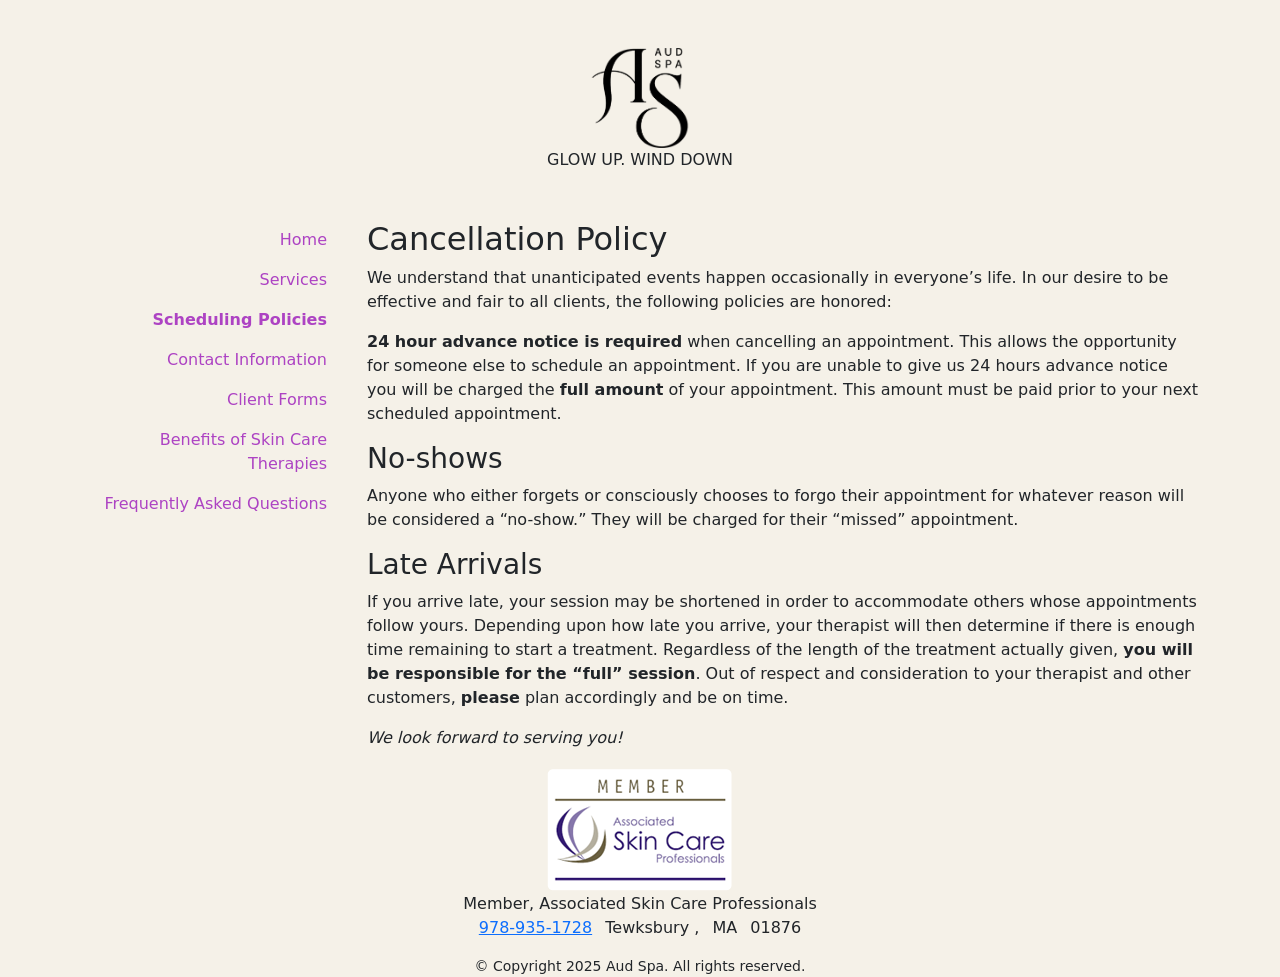
<file: HTML/scheduling-policies.html>
<html lang="en">
  <head>
    <meta charset="UTF-8">
    <link href="https://cdn.jsdelivr.net/npm/bootstrap@5.3.5/dist/css/bootstrap.min.css" rel="stylesheet" integrity="sha384-SgOJa3DmI69IUzQ2PVdRZhwQ+dy64/BUtbMJw1MZ8t5HZApcHrRKUc4W0kG879m7" crossorigin="anonymous">
    <link href="../resources/css/bootstrap-preferences.css" rel="stylesheet"/>
    <title>AUD SPA - Scheduling Polocies</title>
  </head>
  <body>
    <!-- Header -->
    <div class="container text-center mt-5 mb-5">
      <img class="img-fluid" src="../resources/images/aud-spa-logo.png" alt="Aud Spa Logo" height="100" width="100">
      <div>GLOW UP. WIND DOWN</div>
    </div>
    <div class="container">
      <div class="row">
        <!-- Nav -->
        <div class="col text-end">
          <nav>
            <ul class="nav flex-column">
              <li class="nav-item"><a class="nav-link" href="../index.html">Home</a></li>
              <li class="nav-item"><a class="nav-link" href="services.html">Services</a></li>
              <li class="nav-item"><a class="nav-link active" aria-current="page" href="scheduling-policies.html">Scheduling Policies</a></li>
              <li class="nav-item"><a class="nav-link" href="contact-information.html">Contact Information</a></li>
              <li class="nav-item"><a class="nav-link" href="client-forms.html">Client Forms</a></li>
              <li class="nav-item"><a class="nav-link" href="benefits-of-skin-care-therapies.html">Benefits of Skin Care Therapies</a></li>
              <li class="nav-item"><a class="nav-link" href="faq.html">Frequently Asked Questions</a></li>
            </ul>
          </nav>
        </div>
        <!-- Content -->
        <div class="col-9">
          <h2>Cancellation Policy</h2>
          <p>We understand that unanticipated events happen occasionally in everyone’s life. In our desire to be effective and fair to all clients, the following policies are honored:</p>
          <p><strong>24 hour advance notice is required</strong> when cancelling an appointment. This allows the opportunity for someone else to schedule an appointment. If you are unable to give us 24 hours advance notice you will be charged the <strong>full amount</strong> of your appointment. This amount must be paid prior to your next scheduled appointment.</p>
          <h3>No-shows</h3>
          <p>Anyone who either forgets or consciously chooses to forgo their appointment for whatever reason will be considered a “no-show.” They will be charged for their “missed” appointment.</p>
          <h3>Late Arrivals</h3>
          <p>If you arrive late, your session may be shortened in order to accommodate others whose appointments follow yours. Depending upon how late you arrive, your therapist will then determine if there is enough time remaining to start a treatment. Regardless of the length of the treatment actually given, <strong>you will be responsible for the “full” session</strong>. Out of respect and consideration to your therapist and other customers, <strong>please</strong> plan accordingly and be on time.</p>
          <p><em>We look forward to serving you!</em></p>
        </div>
      </div>
    </div>
    <!-- Footer -->
    <div class="container text-center">
      <a href="http://www.ascpskincare.com" target="_blank"><img class="assoc-logo" src="../resources/images/ascp-member-logo.png" alt="Associated Skincare Professionals"></a>
      <ul class="list-inline">
        <li>Member, Associated Skin Care Professionals</li>
        <li class="list-inline-item"><a href="tel:9789351728">978-935-1728</a></li>
        <li class="list-inline-item">Tewksbury ,</li>
        <li class="list-inline-item">MA</li>
        <li class="list-inline-item">01876</li>
      </ul>
      <div>
        <small>© Copyright 2025 Aud Spa. All rights reserved.</small>
      </div>
    </div>
    <script src="https://cdn.jsdelivr.net/npm/bootstrap@5.3.5/dist/js/bootstrap.bundle.min.js" integrity="sha384-k6d4wzSIapyDyv1kpU366/PK5hCdSbCRGRCMv+eplOQJWyd1fbcAu9OCUj5zNLiq" crossorigin="anonymous"></script>
  </body>
</html>
</file>
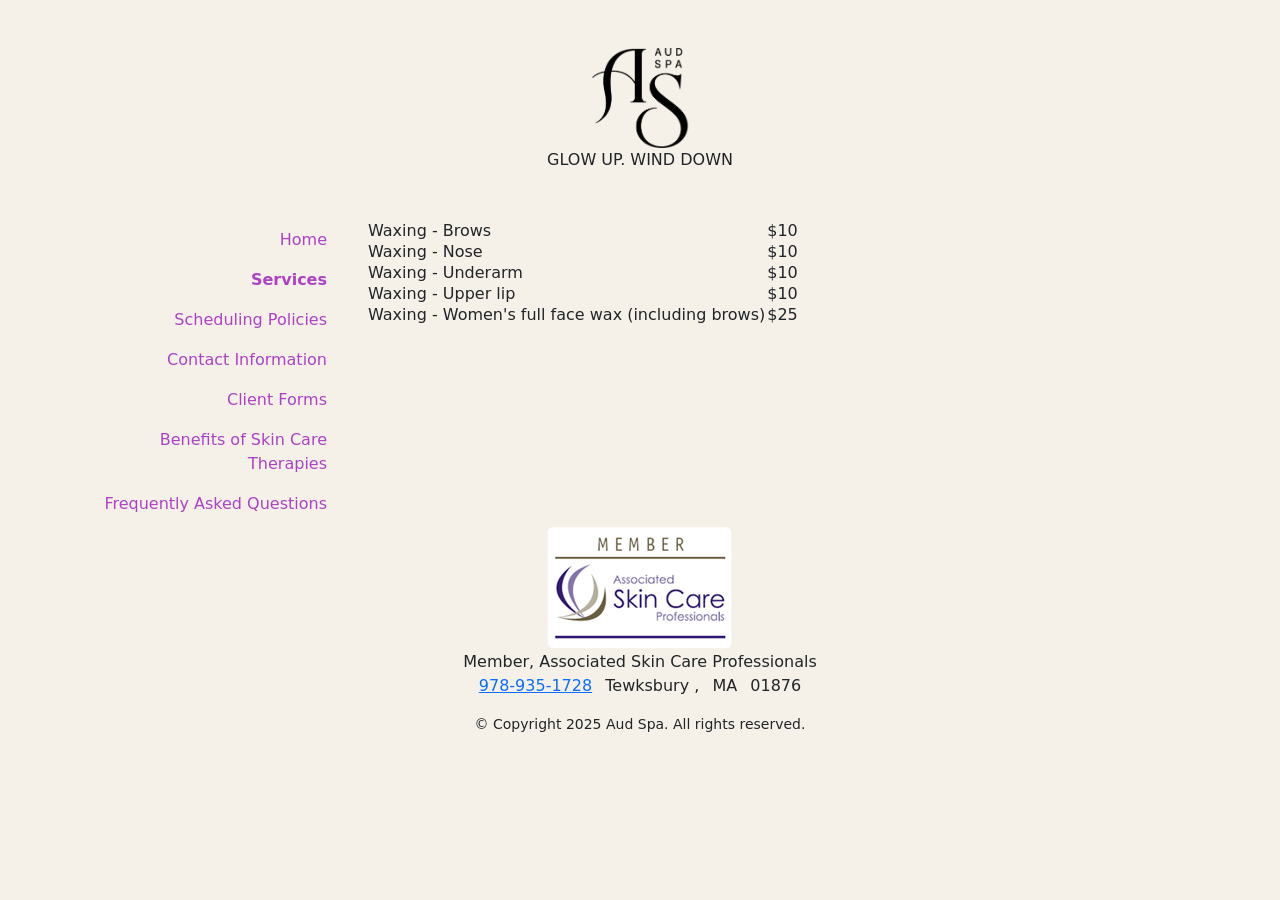
<file: HTML/services.html>
<html lang="en">
  <head>
    <meta charset="UTF-8">
    <link href="https://cdn.jsdelivr.net/npm/bootstrap@5.3.5/dist/css/bootstrap.min.css" rel="stylesheet" integrity="sha384-SgOJa3DmI69IUzQ2PVdRZhwQ+dy64/BUtbMJw1MZ8t5HZApcHrRKUc4W0kG879m7" crossorigin="anonymous">
    <link href="../resources/css/bootstrap-preferences.css" rel="stylesheet"/>
    <title>AUD SPA - Services</title>
  </head>
  <body>
    <!-- Header -->
    <div class="container text-center mt-5 mb-5">
      <img class="img-fluid" src="../resources/images/aud-spa-logo.png" alt="Aud Spa Logo" height="100" width="100">
      <div>GLOW UP. WIND DOWN</div>
    </div>
    <div class="container">
      <div class="row">
        <!-- Nav -->
        <div class="col text-end">
          <nav>
            <ul class="nav flex-column">
              <li class="nav-item"><a class="nav-link" href="../index.html">Home</a></li>
              <li class="nav-item"><a class="nav-link active" aria-current="page" href="services.html">Services</a></li>
              <li class="nav-item"><a class="nav-link" href="scheduling-policies.html">Scheduling Policies</a></li>
              <li class="nav-item"><a class="nav-link" href="contact-information.html">Contact Information</a></li>
              <li class="nav-item"><a class="nav-link" href="client-forms.html">Client Forms</a></li>
              <li class="nav-item"><a class="nav-link" href="benefits-of-skin-care-therapies.html">Benefits of Skin Care Therapies</a></li>
              <li class="nav-item"><a class="nav-link" href="faq.html">Frequently Asked Questions</a></li>
            </ul>
          </nav>
        </div>
        <!-- Content -->
        <div class="col-9">
          <table>
            <tbody>
              <tr><td>Waxing - Brows</td><td>$10</td></tr>
              <tr><td>Waxing - Nose</td><td>$10</td></tr>
              <tr><td>Waxing - Underarm</td><td>$10</td></tr>
              <tr><td>Waxing - Upper lip</td><td>$10</td></tr>
              <tr><td>Waxing - Women's full face wax (including brows)</td><td>$25</td></tr>
            </tbody>
          </table>
        </div>
      </div>
    </div>
    <!-- Footer -->
    <div class="container text-center">
      <a href="http://www.ascpskincare.com" target="_blank"><img class="assoc-logo" src="../resources/images/ascp-member-logo.png" alt="Associated Skincare Professionals"></a>
      <ul class="list-inline">
        <li>Member, Associated Skin Care Professionals</li>
        <li class="list-inline-item"><a href="tel:9789351728">978-935-1728</a></li>
        <li class="list-inline-item">Tewksbury ,</li>
        <li class="list-inline-item">MA</li>
        <li class="list-inline-item">01876</li>
      </ul>
      <div>
        <small>© Copyright 2025 Aud Spa. All rights reserved.</small>
      </div>
    </div>
    <script src="https://cdn.jsdelivr.net/npm/bootstrap@5.3.5/dist/js/bootstrap.bundle.min.js" integrity="sha384-k6d4wzSIapyDyv1kpU366/PK5hCdSbCRGRCMv+eplOQJWyd1fbcAu9OCUj5zNLiq" crossorigin="anonymous"></script>
  </body>
</html>
</file>
